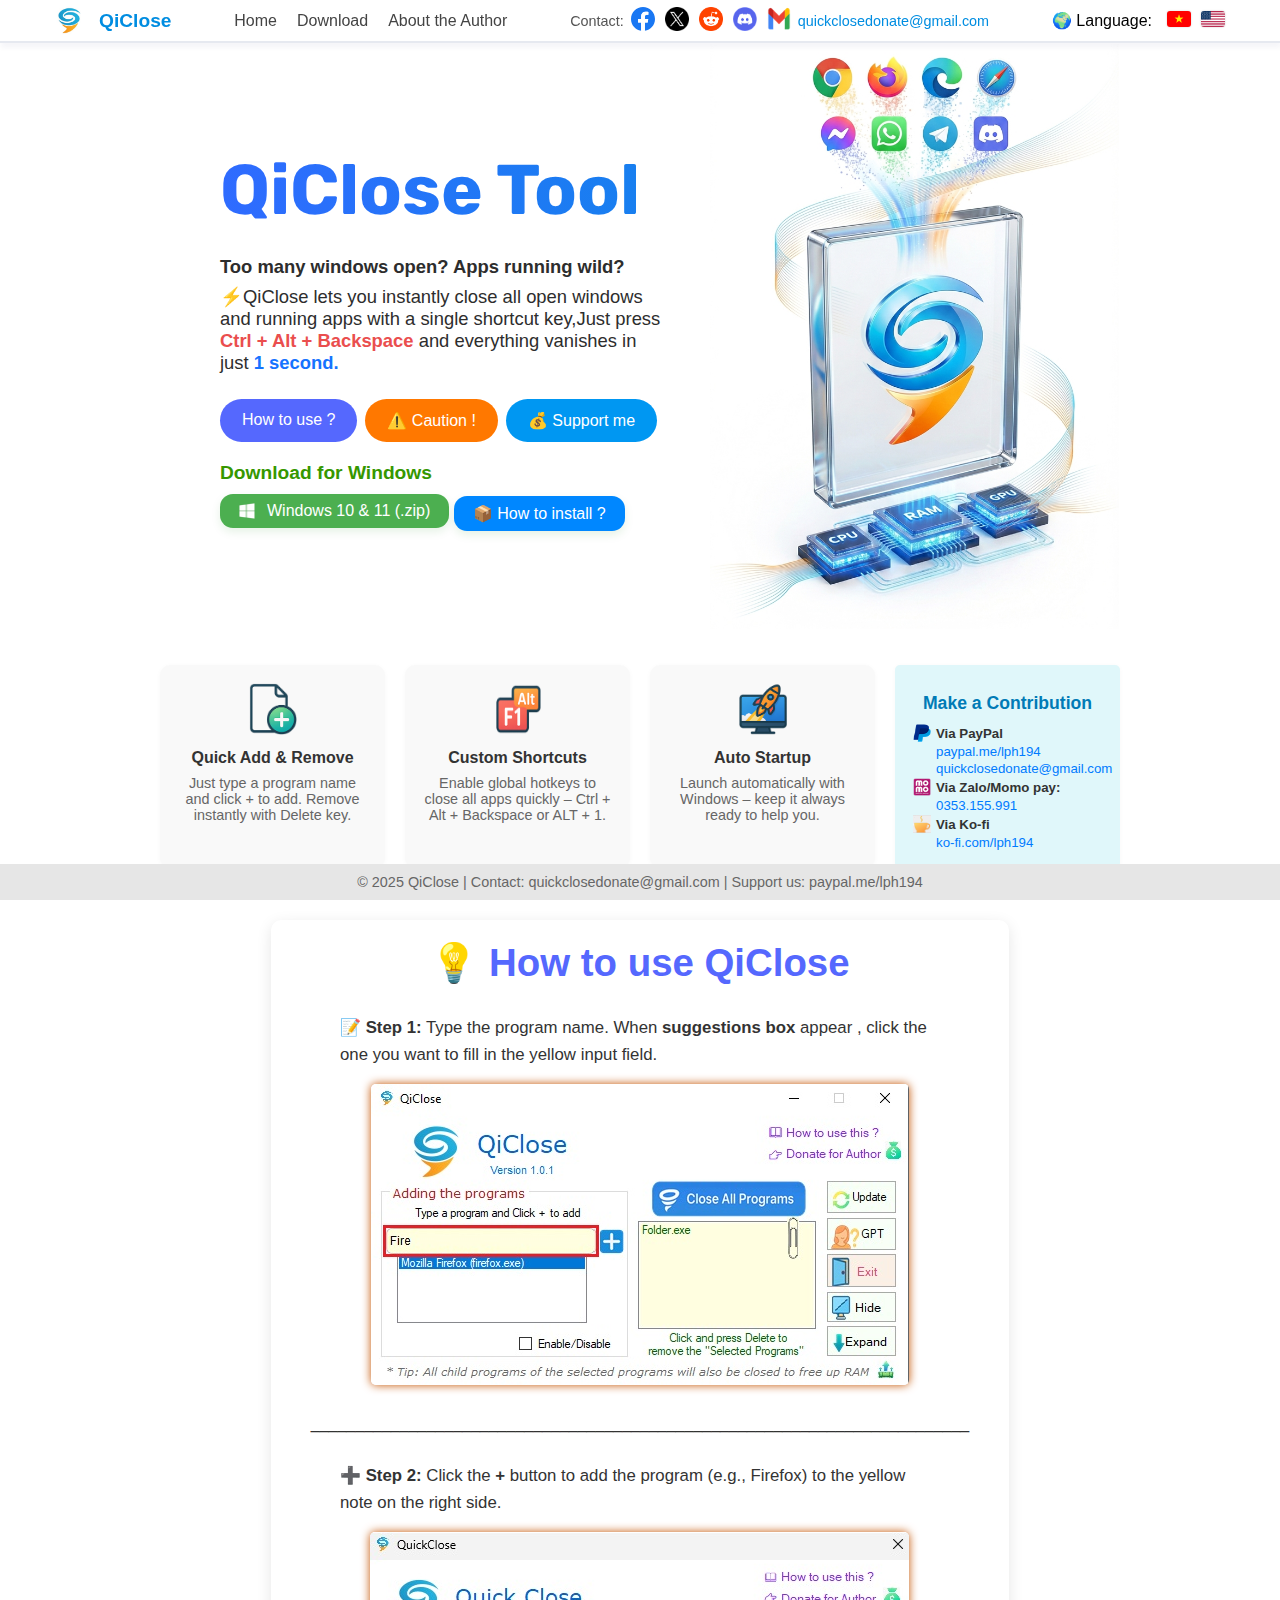
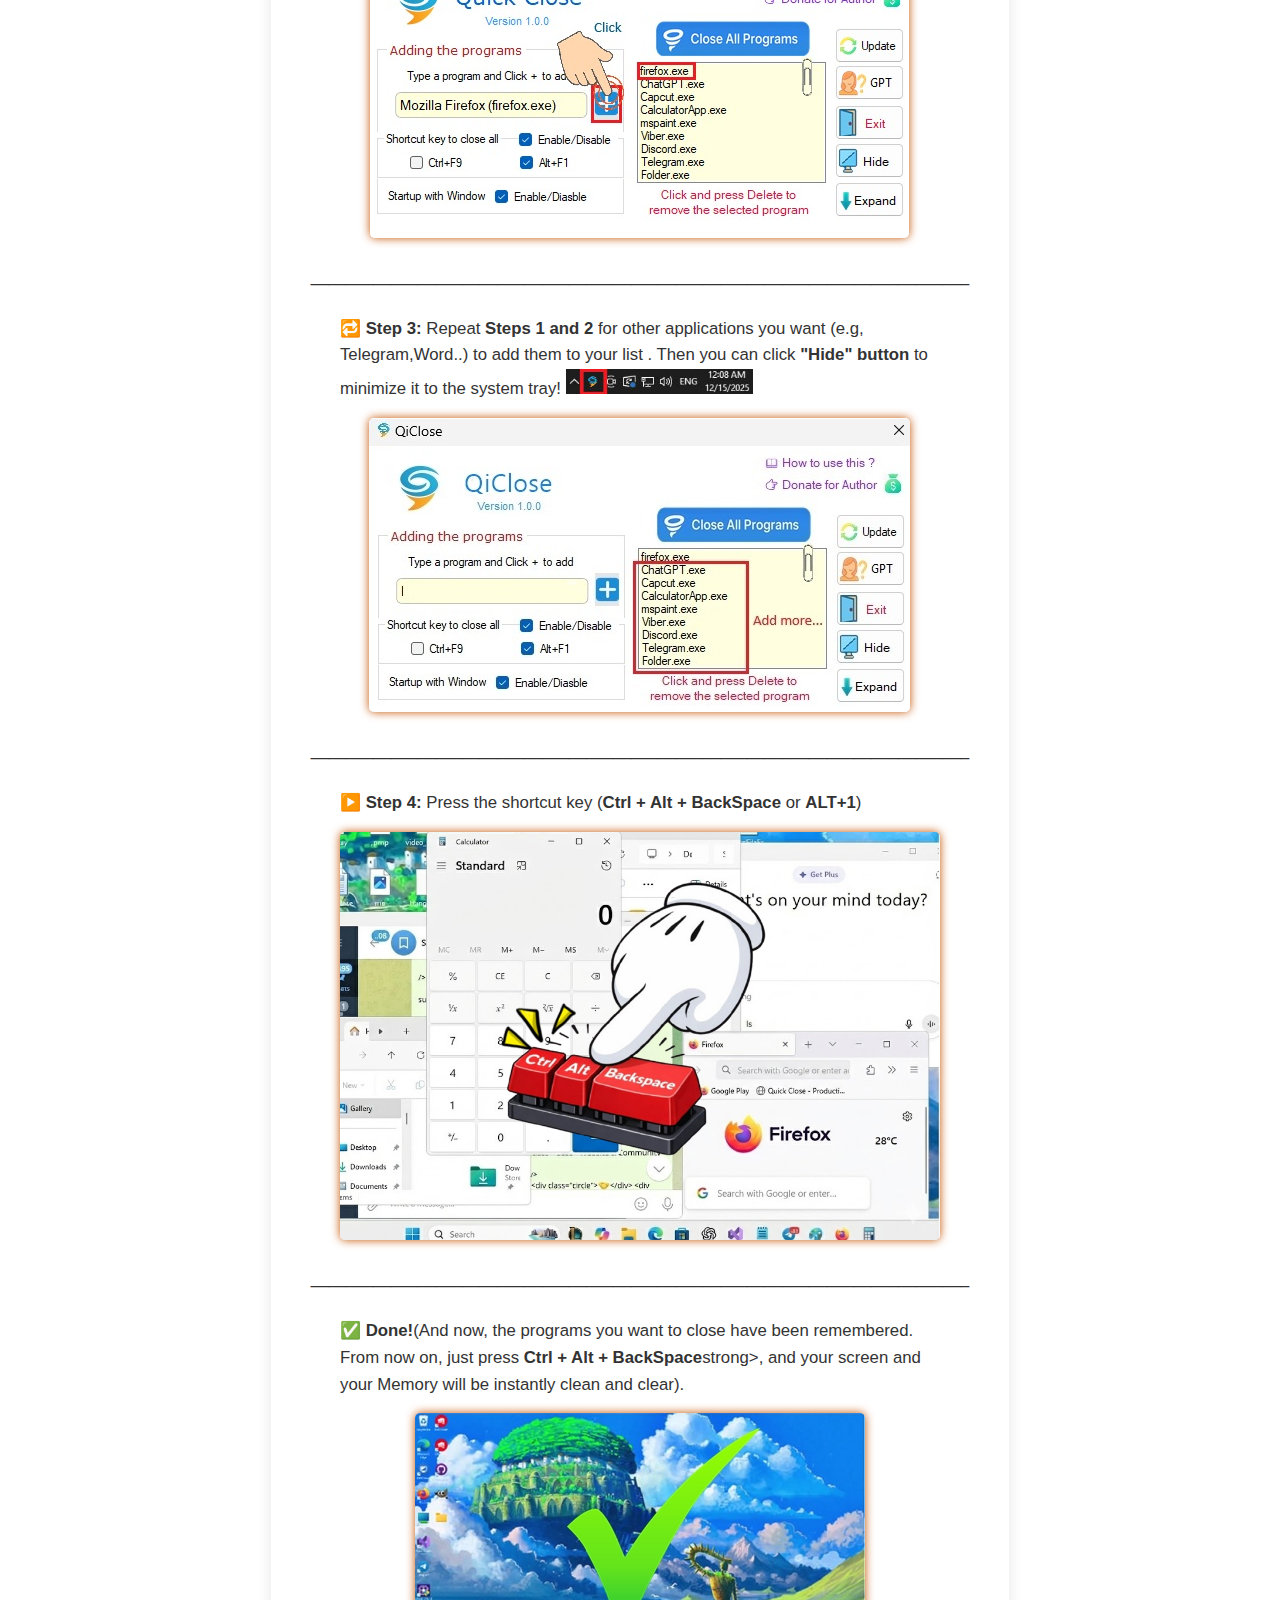
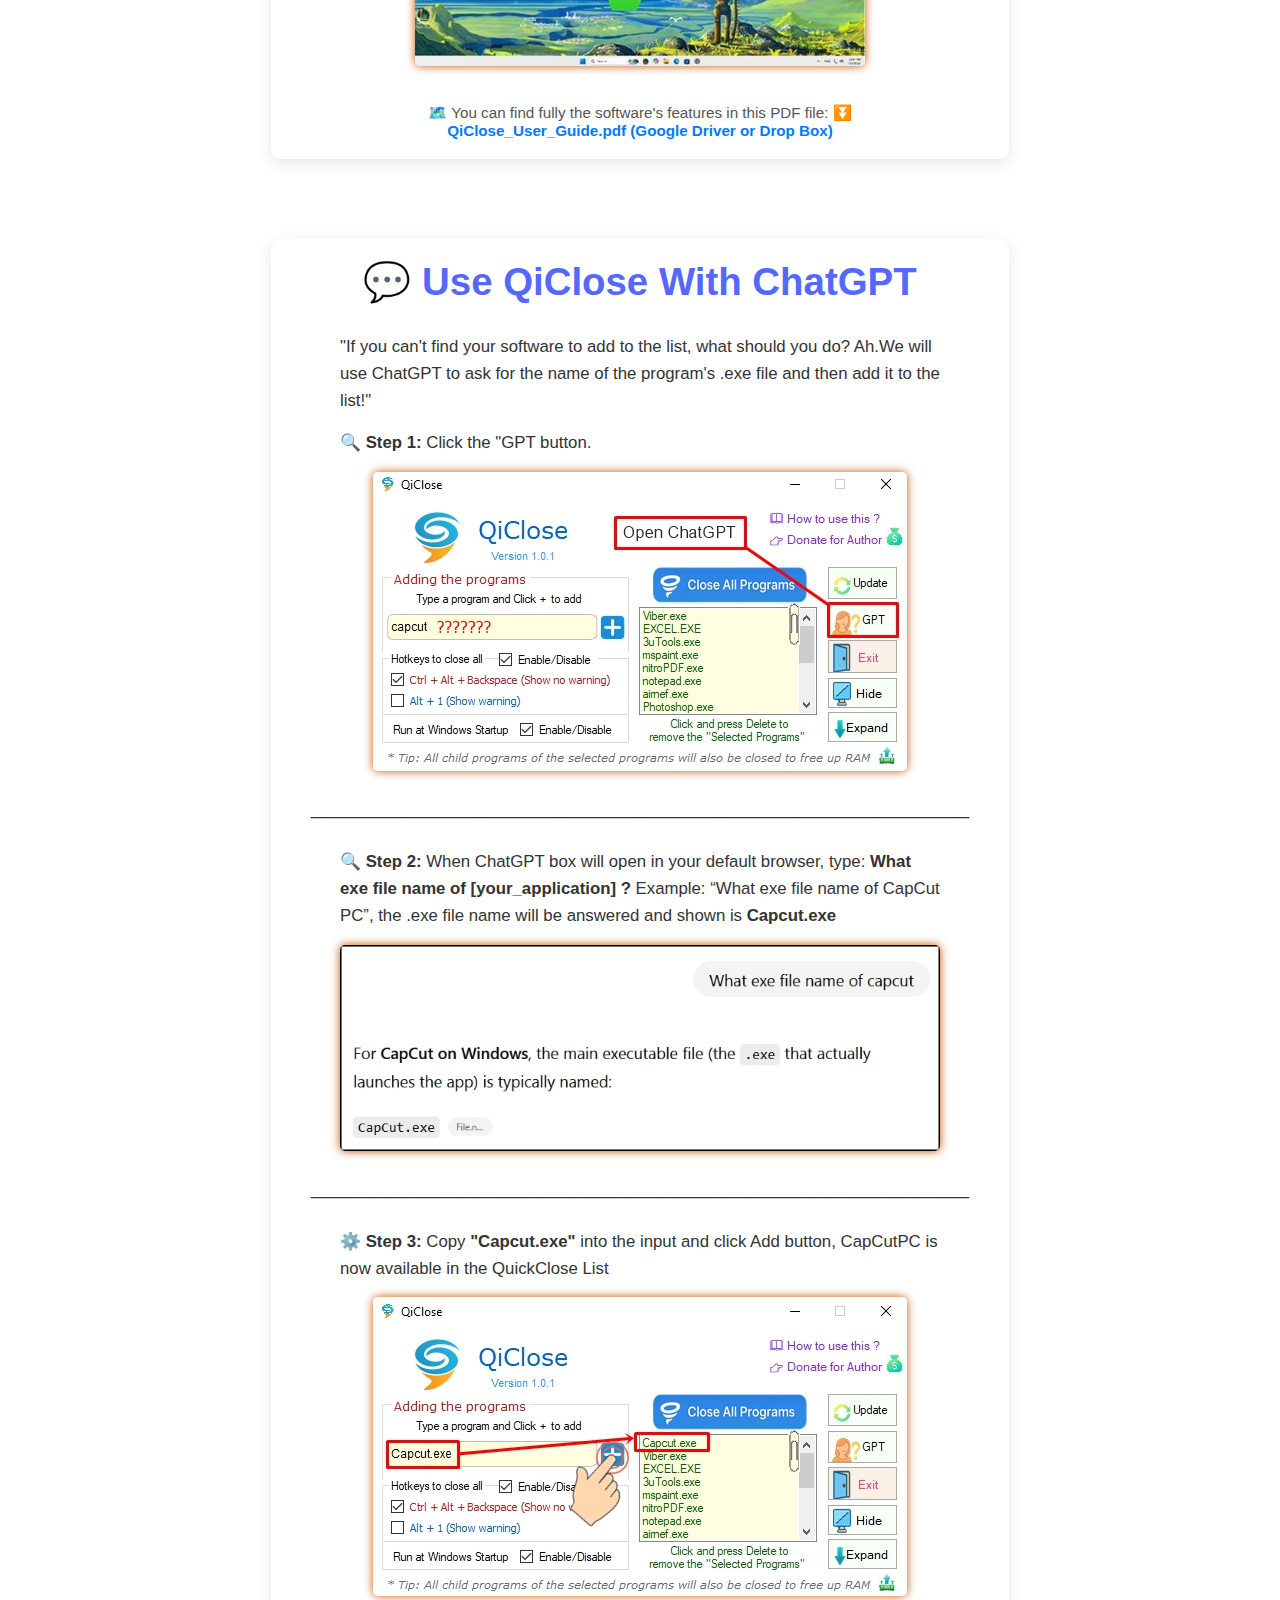
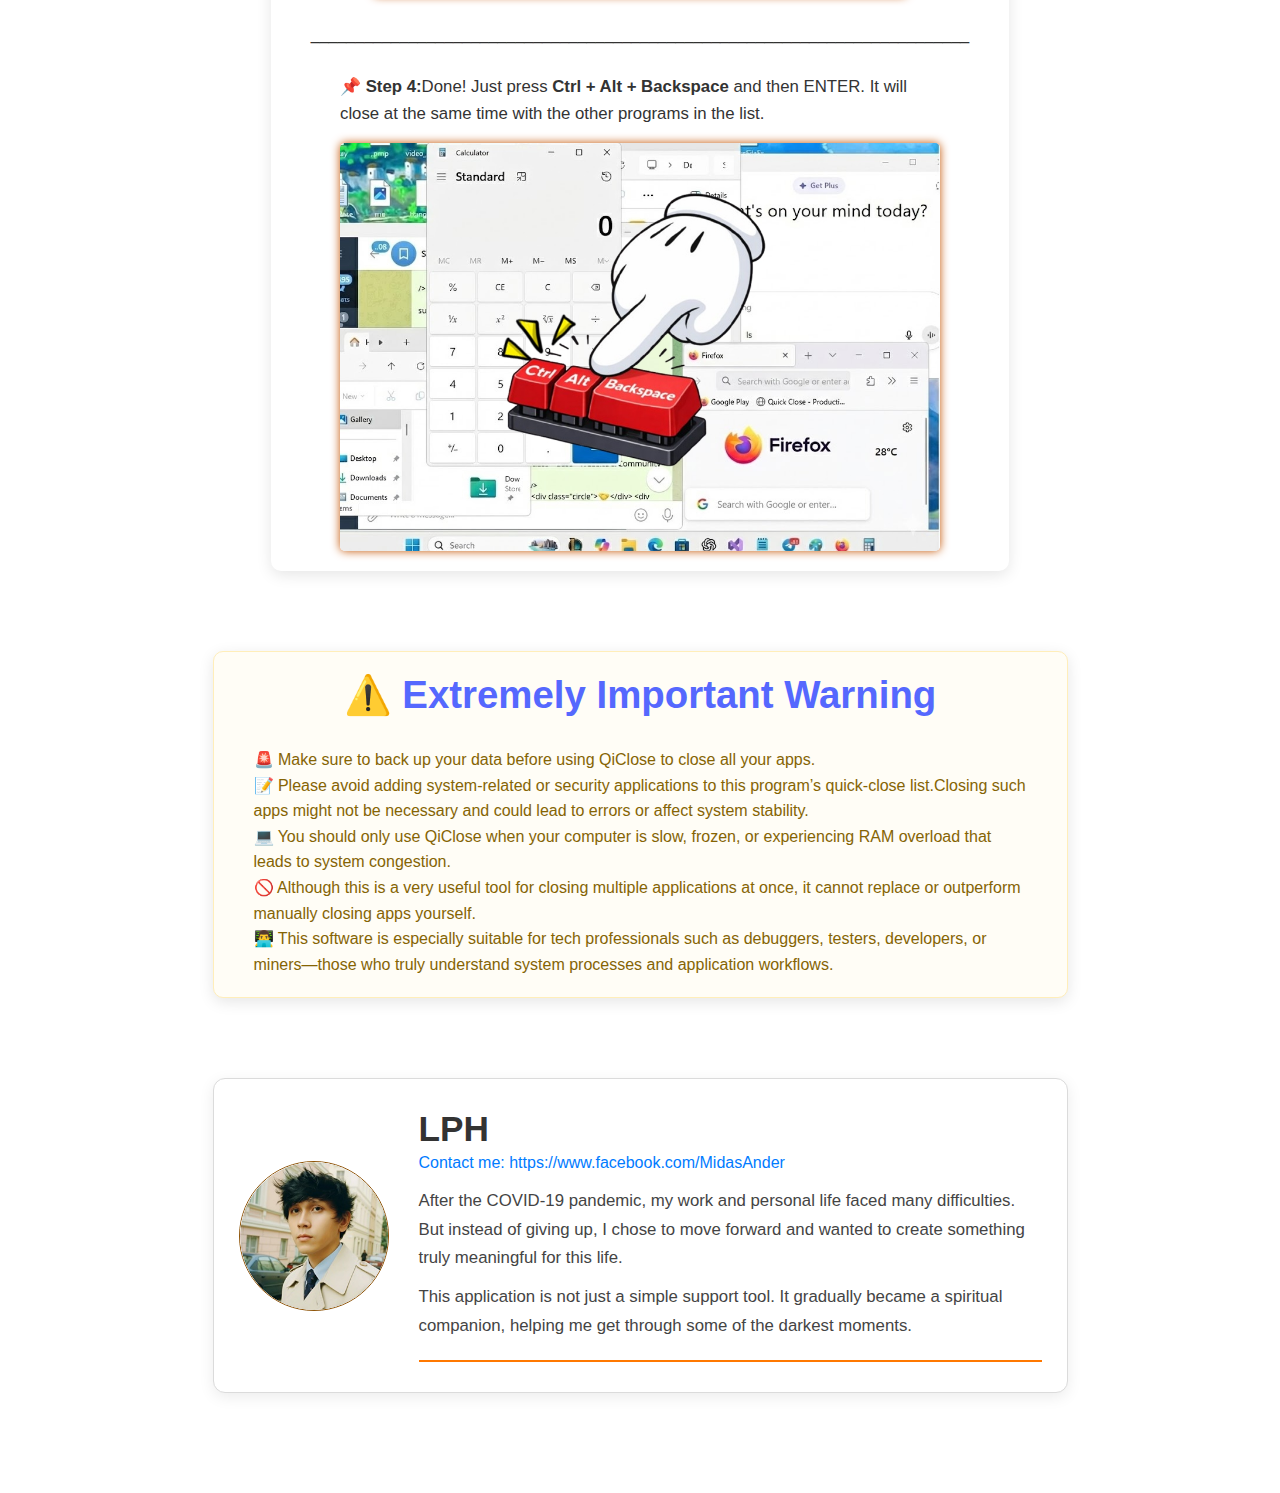
<file: index.html>
<!DOCTYPE html>
<html lang="en">
<head>
  <meta charset="UTF-8">
  <meta http-equiv="content-type" content="text/html; charset=UTF-8">
  <meta name="viewport" content="width=device-width, initial-scale=1.0">
<link href="https://fonts.googleapis.com/css2?family=Rubik:wght@600&display=swap" rel="stylesheet">
  <title>QiClose - Productivity Software</title>
  <style>
    * {
      margin: 0;
      padding: 0;
      box-sizing: border-box;
      font-family: "Segoe UI", sans-serif;
    }

    html {
      scroll-behavior: smooth;
    }

    body {
      display: flex;
      flex-direction: column;
      min-height: 100vh;
      color: #333;
      background-color: #ffffff;
      padding-top: 34px;    /* Chừa khoảng cho header cố định */
      padding-bottom: 60px; /* Chừa khoảng cho footer cố định */
    }

    nav {
      position: fixed;
      top: 0;
      left: 0;
      right: 0;
      z-index: 1000;
      display: flex;
      justify-content: space-between;
      align-items: center;
      background-color: #ffffff;
      padding: 6px 55px;
      border-bottom: 2px solid #e6e9f0;
      box-shadow: 1px 5px 5px rgba(0,1,111,0.04);
    }

    .nav-left {
      display: flex;
      align-items: center;
      gap: 15px;
    }

    .nav-left img {
      width: 29px;
      height: 29px;
      object-fit: contain;
    }

    nav .logo {
      font-weight: bold;
      font-size: 1.2em;
      color: #008de1;
    }

    nav ul {
      list-style: none;
      display: flex;
      gap: 20px;
    }

    nav ul li a {
      text-decoration: none;
      color: #444;
      font-weight: 500;
      transition: color 0.2s;
    }

    nav ul li a:hover {
      color: #5568fe;
    }

    .language-switch {
      display: flex;
      gap: 10px;
      align-items: center;
    }

    .language-switch span {
      color: #000;
      font-weight: 500;
      margin-right: 5px;
    }

    .language-switch img {
      width: 24px;
      height: 16px;
      cursor: pointer;
      border-radius: 3px;
      box-shadow: 0 0 2px rgba(0,0,0,0.2);
      transition: transform 0.2s;
    }

    .language-switch img:hover {
      transform: scale(1.1);
    }

    .contact-info {
      display: flex;
      align-items: center;
      gap: 7px;
    }

    .contact-info span {
      font-size: 0.9em;
      color: #555;
      font-weight: 500;
    }

    .contact-icons {
      display: flex;
      gap: 10px;
    }

    .contact-icons a img {
      width: 24px;
      height: 24px;
      border-radius: 4px;
      transition: transform 0.2s ease-in-out;
    }

    .contact-icons a img:hover {
      transform: scale(1.1);
    }

    .contact-info .email-address {
      font-size: 0.9em;
      color: #008de1;
      text-decoration: none;
      font-weight: 500;
      transition: color 0.2s;
    }

    .contact-info .email-address:hover {
      color: #5568fe;
    }


.rainbow-text {
  position: relative;
  display: inline-block;
  font-weight: 700;

background: linear-gradient(270deg, #0072ff, #0083e5, #1673ff, #0093e0, #2f6bff);
  background-size: 800% 800%;
  -webkit-background-clip: text;
  -webkit-text-fill-color: transparent;
  animation: smoothFlow 3s linear infinite;
  overflow: hidden;
}

@keyframes smoothFlow {
  0% { background-position: 0% 50%; }
  100% { background-position: 100% 50%; }
}

.rainbow-text::before {
  content: '';
  position: absolute;
  top: 0;
  left: -75%;
  height: 100%;
  width: 50%;
  background: linear-gradient(120deg,
    transparent, rgba(255,255,255,0.5), transparent);
  transform: skewX(-20deg);
  animation: shineSweep 2s infinite;
}

@keyframes shineSweep {
  0% { left: -75%; }
  100% { left: 125%; }
}
@keyframes shineSweep {
  0% { left: -75%; }
  100% { left: 125%; }
}

    .hero-section {
      display: flex;
      flex-wrap: wrap;
      align-items: center;
      justify-content: center;
      padding: 10px 20px 20px;
      gap: 40px;
    }

    .hero-text {
      flex: 1 1 300px;
      max-width: 450px;
      text-align: left;
    }

    .hero-text h2 {
      font-size: 2.84em;
      margin-bottom: 20px;
      color: #5568fe;
      font-weight: bold;
    }

    .hero-text p {
      font-size: 1.15em;
      color: #2d2d2d;
      margin-bottom: 25px;
    }

    .hero-buttons {
      display: flex;
      gap: 8px;
      flex-wrap: wrap;
      margin-bottom: 20px;
      justify-content: left;
    }

    .btn-primary, .btn-secondary, .btn-donate {
      padding: 12px 22px;
      border-radius: 25px;
      text-decoration: none;
      font-weight: 500;
      transition: background 0.3s;
      display: inline-flex;
      align-items: left;
      gap: 8px; /* Khoảng cách giữa icon và chữ */
    }

    .btn-primary {
      background-color: #5568fe;
      color: #fff;
    }

    .btn-primary:hover {
      background-color: #3d4fd9;
    }

    .btn-secondary {
      background-color: #ff7800;
      color: #fff;
    }

    .btn-secondary:hover {
      background-color: #e0a800;
    }

    .btn-donate {
      background-color: #0097f2;
      color: #fff;
    }

    .btn-donate:hover {
      background-color: #218838;
    }

    .btn-donate img {
      width: 18px; /* Kích thước icon gói tiền */
      height: 18px;
    }

    .tooltip-wrapper {
      position: relative;
      display: inline-block;
    }

    .tooltip-warning {
      visibility: hidden;
      opacity: 0;
      width: 280px;
      background-color: #fff3cd;
      color: #856404;
      text-align: left;
      border-radius: 8px;
      padding: 12px 15px;
      position: absolute;
      z-index: 100;
      top: 120%;
      left: 50%;
      transform: translateX(-50%);
      box-shadow: 0 4px 12px rgba(0,0,0,0.1);
      transition: opacity 0.3s ease;
      font-size: 0.9em;
      line-height: 1.4em;
      border: 1px solid #ffeeba;
    }

    .tooltip-wrapper:hover .tooltip-warning {
      visibility: visible;
      opacity: 1;
    }

    .btn-secondary img { /* Style for caution icon */
      width: 18px;
      height: 18px;
      margin-right: 5px;
    }

    .hero-image {
      flex: 1 1 300px;
      max-width: 350px;
      text-align: center;
    }

    .hero-image img {
      width: ;
      max-width: 520px;
      height: 585px;
    }

    .download-section {
      margin-top: 10px;
      justify-content: center;
      text-align: left;
    }

    .download-section h3 {
      font-size: 1.2em;
      color: #369700;
      margin-bottom: 10px;
    }

    .download-btn {
      background-color: #4caf50;
      color: white;
      font-weight: 500;
      border: none;
      padding: 8px 19px;
      border-radius: 13px;
      cursor: pointer;
      font-size: 1em;
      text-decoration: none;
      display: inline-flex;
      align-items: center;
      gap: 12px;
      box-shadow: 0 4px 10px rgba(0, 128, 0, 0.1);
    }

    .download-btn:hover {
      background-color: #3a9b40;
    }

    .download-btn img {
      width: 16px;
      height: 16px;
    }

    .features {
      background-color: #fff;
      padding: 12px 20px;
    }

    .features-inner {
      max-width: 960px;
      margin: 0 auto;
      display: grid;
      grid-template-columns: repeat(auto-fit, minmax(200px, 1fr));
      gap: 20px;
      text-align: center;
    }

    .support-box {
      padding: 18px;
      background-color: #e0f7fa; /* A light blue background */
      border-radius: 5px;
      box-shadow: 0 1px 5px rgba(0,0,0,0.03);
      text-align: left; /* Align text to left within the box */
      transition: background-color 0.8s ease-in-out; /* Add transition for background color */
      position: relative; /* Needed for absolute positioning of icon */
    }

    .support-box h3 {
      margin-bottom: 10px;
      font-size: 1.1em;
      color: #007bb6; /* Blue heading */
      text-align: center;
    }
    
    .support-box .donate-icon-top {
        display: block;
        text-align: center;
        margin-bottom: 10px;
    }

    .support-box .donate-icon-top img {
        width: 48px; /* Adjust size as needed */
        height: 48px;
    }

    .support-box p {
      font-size: 0.83em;
      color: #007bff;
      margin-bottom: 2px; /* Reduced margin-bottom for tighter spacing */
    }

    .support-box p:last-child {
        margin-bottom: 0; /* Remove margin-bottom for the last paragraph */
    }

    .support-box a {
      color: #007bff;
      text-decoration: none;
      font-weight: 500;
    }

    .support-box a:hover {
      text-decoration: underline;
    }

    .support-box .paypal-line, .support-box .zalo-momo-line, .support-box .ko-fi-line { /* Combined for common styles */
        display: flex; /* Sử dụng flexbox để căn chỉnh icon và chữ */
        align-items: center; /* Căn giữa theo chiều dọc */
        gap: 5px; /* Khoảng cách giữa icon và chữ */
        margin-bottom: 2px; /* Reduced margin for these lines as well */
    }

    .support-box .paypal-icon, .support-box .vn-flag-icon, .support-box .ko-fi-icon { /* Added vn-flag-icon and ko-fi-icon */
        width: 18px; /* Size for PayPal icon, VN flag icon, and Ko-fi icon */
        height: 18px;
        vertical-align: middle;
    }

    .support-box .method-text { /* New class for "Via PayPal", "Via Zalo/Momo pay:", and "Via Ko-fi" */
        font-weight: bold; /* Make the text bold as in the image */
        color: #333; /* Ensure a clear color */
    }

    .support-box .account-info { /* New class for paypal.me link, email/phone number, and Ko-fi link */
        padding-left: 23px; /* To align with the text next to icons, (icon_width + gap) */
        margin-bottom: 2px;
    }


    .feature-box {
      padding: 18px;
      background-color: #f9f9f9;
      border-radius: 10px;
      box-shadow: 0 1px 5px rgba(0,0,0,0.03);
    }

    .feature-box img {
      width: 48px;
      height: 52px;
      margin-bottom: 10px;
    }

    .feature-box h3 {
      margin-bottom: 8px;
      font-size: 1em;
    }

    .feature-box p {
      font-size: 0.9em;
      color: #666;
    }

    /* Styles for how-to-use and warning sections */
    .section-container {
      max-width: 855px; /* Overall max width for the container */
      margin: 40px auto;
      padding: 20px;
      border-radius: 10px;
      box-shadow: 0 4px 15px rgba(0,0,0,0.1); /* Shadow effect */
      background-color: #fff; /* Default background for these sections */
    }

    /* Specific styles for the warning section */
    #warning-section.section-container {
      background-color: #fffdf6; /* Light yellow background */
      border: 1px solid #ffeeba; /* Slightly darker border */
    }

    .section-container h2 {
      text-align: center;
      color: #5568fe; /* Purple heading color */
      font-size: 2.4em;
      font-weight: bold;
      margin-bottom: 30px;
    }

    /* Keep the image for "How to Use" section aligned */
    #how-to-use-section .section-content {
      display: flex;
      flex-direction: column; /* Stack steps vertically */
      align-items: center; /* Center each step (text + image) */
      gap: 30px; /* Space between steps */
      padding: 0 20px;
    }

 #how-to-use-chatgpt .section-content {
      display: flex;
      flex-direction: column; /* Stack steps vertically */
      align-items: center; /* Center each step (text + image) */
      gap: 30px; /* Space between steps */
      padding: 0 20px;
    }


    /* Styling for each step (text + image) */
    .step-item {
      display: flex;
      flex-direction: column;
      align-items: center;
      width: 100%;
      max-width: 600px; /* Limit width of each step content */
      
    }

    .step-item:last-child {
      margin-bottom: 0;
    }

    .step-item p {
      font-size: 1.05em;
      color: #333;
      line-height: 1.6;
      text-align: left; /* Align text within the step item */
      margin-bottom: 15px; /* Space between text and image */
      width: 100%;
    }

    .step-item img.step-image {
      max-width: 100%;
      height: auto;
      border-radius: 5px;
      box-shadow: 0 0 10px rgb(196, 83, 0);
    }
    /* Specific styles for warning text - no image, text takes full width of section-container's content area */
    #warning-section .section-content {
      display: flex; /* Ensure flexbox for consistency */
      justify-content: center; /* Center the text block */
      padding: 0 20px; /* Consistent padding */
    }
    #warning-section .section-text {
      flex: 1 1 100%; /* Occupy full width of section-content */
      max-width: 800px; /* This max-width should be approximately section-container's max-width minus its padding. */
      text-align: left; /* Keep text left-aligned within its block */
      color: #856404; /* Darker yellow text for contrast */
      line-height: 1.6; /* Improved readability */
    }
    #warning-section .section-text strong {
      display: block;
      margin-bottom: 8px;
      color: #EA4E4E; /* Red for emphasis, as before */
    }
    #warning-section .section-text p {
      margin-bottom: 15px; /* Adjust spacing between paragraphs */
      color: #856404; /* Keep consistent text color */
    }
    #warning-section .section-text p:last-child {
      margin-bottom: 0;
    }


    /* ABOUT THE AUTHOR SECTION STYLES - Updated */
    .about-author-section {
      max-width: 855px;
      margin: 40px auto;
      padding: 30px 25px;
      background-color: #fff;
      border: 1px solid #dbdbdb;
      border-radius: 12px;
      box-shadow: 0 4px 15px rgba(0, 0, 0, 0.08); /* More pronounced shadow */
      display: flex; /* Use flexbox for horizontal layout */
      align-items: center; /* Vertically center content */
      gap: 30px; /* Space between image and text */
    }

    .author-avatar {
      width: 150px; /* Size of the circular image */
      height: 150px;
      border-radius: 50%; /* Makes the image circular */
      overflow: hidden; /* Hides content outside the circle */
      border: 1px solid #8e5307;
      flex-shrink: 0; /* Prevent the image from shrinking */
    }

    .author-avatar img {
      width: 100%;
      height: 100%;
      object-fit: cover; /* Ensures the image covers the area without distortion */
    }

    .author-info {
      flex-grow: 1; /* Allows the info section to take available space */
      text-align: left; /* Align text to the left */
    }

    .author-name-main {
      font-size: 2.2em;
      color: #333; /* Darker color for main name */
      margin-bottom: 5px;
      font-weight: 700;
    }

    .author-link {
      font-size: 1.0em;
      color: #007bff; /* Blue for the link */
      text-decoration: none;
      margin-bottom: 15px;
      display: block; /* Make it a block element for margin */
    }

    .author-link:hover {
      text-decoration: underline;
    }

    .author-bio {
      font-size: 1.05em;
      color: #444;
      line-height: 1.7;
      margin-bottom: 10px; /* Reduced margin bottom */
    }

    .author-bio:last-of-type {
      margin-bottom: 0;
    }

    .author-divider {
      width: 100%;
      height: 2px;
      background-color: #ff7800; /* Orange line as in the example */
      margin-top: 20px; /* Space above the divider */
    }
    /* END ABOUT THE AUTHOR SECTION STYLES */

    footer {
      position: fixed;
      bottom: 0;
      left: 0;
      right: 0;
      z-index: 1000;
      background-color: #e6e6e6;
      padding: 10px;
      text-align: center;
      font-size: 0.9em;
      color: #666;
    }

    @media (max-width: 768px) {
      nav {
        flex-direction: column;
        align-items: flex-start;
        padding: 10px 20px;
      }
      .nav-left, nav ul, .language-switch, .contact-info {
        width: 100%;
        justify-content: center;
        margin-bottom: 10px;
      }
      
      .section-content {
        flex-direction: column;
        text-align: center;
      }

      .section-text, .section-image {
        max-width: 100%; /* Allow sections to take full width on smaller screens */
      }
      /* Ensure warning text takes full width on small screens too */
      #warning-section .section-text {
        max-width: 100%;
      }

      .features-inner {
        grid-template-columns: 1fr;
      }

      /* Responsive adjustments for about the author section */
      .about-author-section {
        flex-direction: column; /* Stack image and text vertically */
        text-align: center; /* Center align text when stacked */
        padding: 25px 20px;
      }

      .author-avatar {
        margin-bottom: 20px; /* Space below avatar when stacked */
      }

      .author-name-main {
        font-size: 1.8em;
      }

      .author-link {
        font-size: 0.9em;
      }

      .author-bio {
        font-size: 0.95em;
        text-align: center; /* Center align text on small screens */
      }

      /* Responsive adjustments for how-to-use section images */
      .step-item {
          max-width: 100%; /* Image and text take full width on mobile */
      }
    }

    @media (max-width: 480px) {
      nav {
        padding: 10px 15px;
      }
      nav ul {
        flex-wrap: wrap;
        gap: 10px;
      }
      .contact-info {
        flex-direction: column;
        gap: 5px;
      }
      .contact-icons {
        justify-content: center;
      }

      .about-author-section {
        margin: 20px auto;
        padding: 20px 15px;
      }

      .author-avatar {
        width: 120px;
        height: 120px;
      }

      .author-name-main {
        font-size: 1.6em;
      }

      .author-link {
        font-size: 0.85em;
      }

      .author-bio {
        font-size: 0.9em;
      }
    }
  </style>
</head>
<body>

  <nav>
    <div class="nav-left">
      <img src="logo.jpg" alt="Logo">
      <div class="logo">QiClose</div>
    </div>
    <ul>
      <li><a href="#">Home</a></li>
      <li><a href="#">Download</a></li>
      <li><a href="#about-author-section">About the Author</a></li>
    </ul>
    <div class="contact-info">
      <span>Contact:</span>
      <div class="contact-icons">
        <a href="https://www.facebook.com/QiClose" target="_blank" rel="noopener noreferrer">
          <img src="f.svg" alt="Facebook">
        </a>
        <a href="https://x.com/QiClose" target="_blank" rel="noopener noreferrer">
          <img src="x.png" alt="X (Twitter)">
        </a>
        <a href="https://www.reddit.com/user/QiClose" target="_blank" rel="noopener noreferrer">
          <img src="r.png" alt="Reddit">
        </a>
        <a href="https://discord.gg/NKaJjeGdxJ" target="_blank" rel="noopener noreferrer">
          <img src="D.png" alt="Discord">
        </a>
        <a href="mailto:quickclosedonate@gmail.com">
          <img src="g.png" alt="Gmail">
        </a>
      </div>
      <a class="email-address" href="mailto:quickclosedonate@gmail.com">quickclosedonate@gmail.com</a>
    </div>
    <div class="language-switch">
      <span>🌍 Language:</span>
      <a href="indexvn.html"> <img src="vn.png" alt="Vietnamese" title="Tiếng Việt"></a>
      <a href="index.html"> <img src="us.png" alt="English" title="English"></a>
    </div>
  </nav>
   
  <section class="hero-section">
    
    <div class="hero-text">

      <h2 class="rainbow-text" style="
  font-family: 'Rubik', sans-serif;
  font-size: 4.4em;
  text-align: center;
  margin-top: 1px;
  margin-bottom: 20px;">QiClose Tool</h2>
      
      <p style="font-weight: bold; margin-bottom: 8px;">
        Too many windows open? Apps running wild?
      </p>
      <p>
        ⚡QiClose lets you instantly close all open windows and running apps with a single shortcut key,Just press <span style="color: #EA4E4E; font-weight: bold;">Ctrl + Alt + Backspace</span> and everything vanishes in just <span style="color: #1673ff; font-weight: bold;">1 second.</span> 
      </p>
          
      <div class="hero-buttons">
        <a href="#how-to-use-section" class="btn-primary">How to use ?</a>
        <div class="tooltip-wrapper">
          <a href="#warning-section" class="btn-secondary" id="caution-button">
            ⚠️ Caution !
          </a>
          <div class="tooltip-warning">
            <strong>⚠️ Extremely Important Warning:</strong><br>
         🚨 Make sure to back up your data before using QiClose to close all your apps.<br>
          📝 Please avoid adding system-related or security applications to this program’s quick-close list.Closing such apps might not be necessary and could lead to errors or affect system stability.<br>
          💻 You should only use QiClose when your computer is slow, frozen, or experiencing RAM overload that leads to system congestion.<br>
          🚫 Although this is a very useful tool for closing multiple applications at once, it cannot replace or outperform manually closing apps yourself.<br>
          👨‍💻 This software is especially suitable for tech professionals such as debuggers, testers, developers, or miners—those who truly understand system processes and application workflows.
          </div>
        </div>
        <a href="#support-section" class="btn-donate" id="support-me-button">
          💰 Support me
        </a>
      </div>
      <div class="download-section">
        <h3>Download for Windows</h3>
        <a href="https://lph1994.github.io/setup.zip" class="download-btn">
          <img src="windows-10.png" alt="Windows">
          Windows 10 & 11 (.zip)
        </a>
        <a href="https://lph1994.github.io/quickclose/guide.jpg"
         class="download-btn"
         style="background-color: #0087ff;"
         target="_blank"
         rel="noopener noreferrer"
         role="button"
         aria-label="How to install? – opens in new tab">
        📦 How to install ?
      </a>
      </div>

     
      </div>
       <div class="hero-image">  <img src="newapp.jpg" alt="Windows"></div>
  </section>

  <section class="features">
    <div class="features-inner">
      <div class="feature-box">
        <img src="plus-math.png" alt="Add Icon">
        <h3>Quick Add &amp; Remove</h3>
        <p>Just type a program name and click + to add. Remove instantly with Delete key.</p>
      </div>
      <div class="feature-box">
        <img src="keyboard.png" alt="Shortcut Icon">
        <h3>Custom Shortcuts</h3>
        <p>Enable global hotkeys to close all apps quickly – Ctrl + Alt + Backspace or ALT + 1.</p>
      </div>
      <div class="feature-box">
        <img src="play.png" alt="Startup Icon">
        <h3>Auto Startup</h3>
        <p>Launch automatically with Windows – keep it always ready to help you.</p>
      </div>
      <div class="support-box" id="support-section">
        <div class="donate-icon-top">
        </div>
        <h3>Make a Contribution</h3>
        <p class="paypal-line">
            <img src="paypal.png" alt="PayPal Icon" class="paypal-icon"> <span class="method-text">Via PayPal</span>
        </p>
        <p class="account-info">
            <a href="https://paypal.me/lph194" target="_blank" rel="noopener noreferrer">paypal.me/lph194</a>
        </p>
        <p class="account-info">
            <span>quickclosedonate@gmail.com</span>
        </p>
        <p class="zalo-momo-line">
            <img src="momo.png" alt="Vietnam Flag" class="vn-flag-icon"> <span class="method-text">Via Zalo/Momo pay:</span>
        </p>
        <p class="account-info">
            <span>0353.155.991</span>
        </p>
        <p class="ko-fi-line">
            <img src="caphe.png" alt="Ko-fi Icon" class="ko-fi-icon"> <span class="method-text">Via Ko-fi</span>
        </p>
        <p class="account-info">
            <a href="https://ko-fi.com/lph194" target="_blank" rel="noopener noreferrer">ko-fi.com/lph194</a>
        </p>
      </div>
    </div>
  </section>


  <section id="how-to-use-section" class="section-container">
    <h2>💡 How to use QiClose</h2>
    <div class="section-content">
      <div class="step-item">
        <p>📝 <strong>Step 1:</strong> Type the program name. When <strong>suggestions box</strong> appear , click the one you want to fill in the yellow input field.</p>
        <img src="step1.jpg" alt="Step 1: Type program name" class="step-image">
      </div>
      __________________________________________________________________________
      <div class="step-item">
        <p>➕ <strong>Step 2:</strong> Click the <strong>+</strong> button to add the program (e.g., Firefox) to the yellow note on the right side.</p>
        <img src="step2.jpg" alt="Step 2: Add program" class="step-image">
      </div>
      __________________________________________________________________________
      <div class="step-item">
        <p>🔁 <strong>Step 3:</strong> Repeat <strong>Steps 1 and 2</strong> for other applications you want (e.g, Telegram,Word..) to add them to your list .</strong> Then you can click <strong>"Hide" button</strong> to minimize it to the system tray! <img src="tray.png" style="width: 187px; height: 25px;"> </p>
       <img src="step3.jpg" alt="Step 3: Repeat adding programs" class="step-image">
      </div>
      __________________________________________________________________________
      <div class="step-item">
        <p>▶️ <strong>Step 4:</strong> Press the shortcut key (<strong>Ctrl + Alt + BackSpace</strong> or <strong>ALT+1</strong>)</p>
        <img src="step4.jpg" alt="Step 4: Press shortcut key" class="step-image">
      </div>
      __________________________________________________________________________
      <div class="step-item">
        <p>✅ <strong>Done!</strong>(And now, the programs you want to close have been remembered. From now on, just press <strong>Ctrl + Alt + BackSpace</strong>strong>, and your screen and your Memory will be instantly clean and clear).</p>
        <img src="done.jpg" alt="Step 5: Done" class="step-image"></br>
        <div style="text-align: center; margin-top: 20px; font-size: 0.95em; color: #555;">
      🗺️ You can find fully the software's features in this PDF file: <a href="https://www.dropbox.com/scl/fi/2guivhtlj676hwwmhjx00/QiClose_guide.pdf?rlkey=uxdtlg41xmhb4cu0y2v8lclvi&st=4sn8qbta&dl=0" target="_blank" rel="noopener noreferrer" style="color: #007bff; text-decoration: none; font-weight: bold;">⏬ QiClose_User_Guide.pdf</a>
        <a href="https://drive.google.com/file/d/13I6qglGItcPcrRwwo3KFjN2insDPeLcb/view?usp=drive_link" target="_blank" rel="noopener noreferrer" style="color: #007bff; text-decoration: none; font-weight: bold;">(Google Driver or</a>
      <a href=""https://www.dropbox.com/scl/fi/2guivhtlj676hwwmhjx00/QiClose_guide.pdf?rlkey=uxdtlg41xmhb4cu0y2v8lclvi&st=4sn8qbta&dl=0" target="_blank" rel="noopener noreferrer" style="color: #007bff; text-decoration: none; font-weight: bold;">Drop Box)</a>
    </div>
      </div>
    </div>
    
  </section>

<section id="how-to-use-chatgpt" class="section-container">
  <h2>💬 Use QiClose With ChatGPT</h2>
  <div class="section-content">
      <div class="step-item">
        <p>"If you can't find your software to add to the list, what should you do? Ah.We will use ChatGPT to ask for the name of the program's .exe file and then add it to the list!"</p>
      <p>🔍 <strong>Step 1:</strong> Click the "GPT button.</p>
      <img src="step11.jpg" alt="Login ChatGPT" class="step-image">
    </div>
    __________________________________________________________________________
    <div class="step-item">
      <p>🔍 <strong>Step 2:</strong> When ChatGPT box will open in your default browser, type: <strong>What exe file name of [your_application] ?</strong>  Example: “What exe file name of CapCut PC”, the .exe file name will be answered and shown is <strong>Capcut.exe</strong> </p>
      <img src="step22.jpg" alt="Type Prompt" class="step-image">
    </div>
    __________________________________________________________________________
    <div class="step-item">
      <p>⚙️ <strong>Step 3:</strong> Copy <strong>"Capcut.exe"</strong> into the input and click </strong>Add button</strong>, CapCutPC is now available in the QuickClose List</p>
      <img src="step33.jpg" alt="Prompt Refinement" class="step-image">
    </div>
    __________________________________________________________________________
    <div class="step-item">
      <p>📌 <strong>Step 4:</strong>Done! Just press <strong>Ctrl + Alt + Backspace</strong> and then ENTER. It will close at the same time with the other programs in the list.</p>
      <img src="step4.jpg" alt="Chat Example" class="step-image">
    </div>
  </div>
</section>


  
  <section id="warning-section" class="section-container">
    <h2>⚠️ Extremely Important Warning</h2>
    <div class="section-content">
      <div class="section-text">
        <p>
          🚨 Make sure to back up your data before using QiClose to close all your apps.<br>
          📝 Please avoid adding system-related or security applications to this program’s quick-close list.Closing such apps might not be necessary and could lead to errors or affect system stability.<br>
          💻 You should only use QiClose when your computer is slow, frozen, or experiencing RAM overload that leads to system congestion.<br>
          🚫 Although this is a very useful tool for closing multiple applications at once, it cannot replace or outperform manually closing apps yourself.<br>
          👨‍💻 This software is especially suitable for tech professionals such as debuggers, testers, developers, or miners—those who truly understand system processes and application workflows.
        </p>
      </div>
    </div>
  </section>

  <section class="about-author-section" id="about-author-section">
    <div class="author-avatar">
      <img src="your-avatar.jpg" alt="Author Avatar">
    </div>
    <div class="author-info">
      <h2 class="author-name-main">LPH</h2>
      <a href="https://www.facebook.com/MidasAnder" class="author-link" target="_blank" rel="noopener noreferrer">Contact me: https://www.facebook.com/MidasAnder</a>
      <p class="author-bio">
        After the COVID-19 pandemic, my work and personal life faced many difficulties. But instead of giving up, I chose to move forward and wanted to create something truly meaningful for this life.
      </p>
      <p class="author-bio">
        This application is not just a simple support tool. It gradually became a spiritual companion, helping me get through some of the darkest moments.
      </p>
      <div class="author-divider"></div>
    </div>
  </section>
  <footer>
    © 2025 QiClose | Contact: quickclosedonate@gmail.com | Support us: paypal.me/lph194
  </footer>

  <script>
    document.getElementById('support-me-button').addEventListener('click', function(event) {
      event.preventDefault(); // Ngăn chặn hành vi mặc định của thẻ <a>
      const supportSection = document.getElementById('support-section');
      
      // Thêm class để kích hoạt hiệu ứng chuyển màu
      supportSection.style.backgroundColor = '#FFC0CB'; // Màu hồng
      
      // Cuộn xuống phần support-section
      supportSection.scrollIntoView({ behavior: 'smooth', block: 'center' });

      // Sau một khoảng thời gian, trả lại màu ban đầu (hoặc màu mong muốn khác)
      setTimeout(() => {
        supportSection.style.backgroundColor = '#e0f7fa'; // Màu xanh nhạt ban đầu
      }, 1500); // 1.5 giây
    });
  </script>

</body>
</html>
</file>
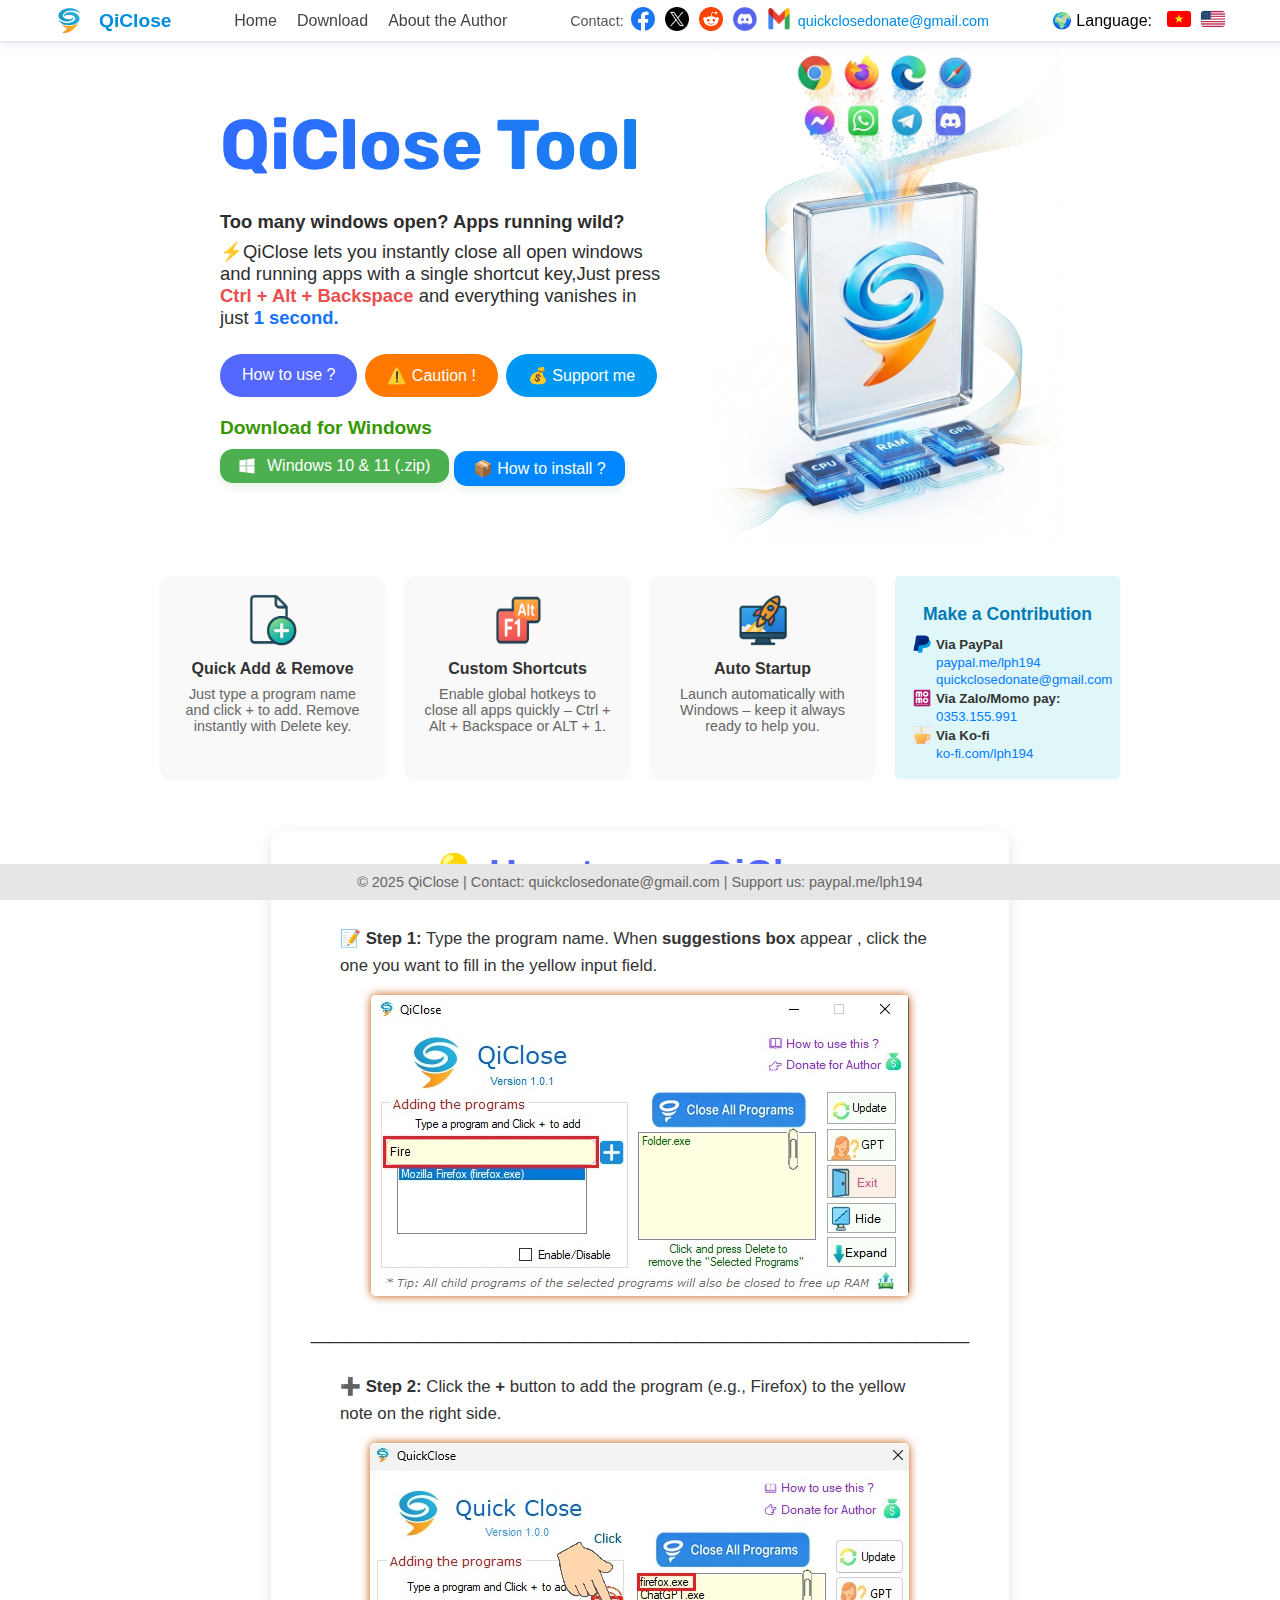
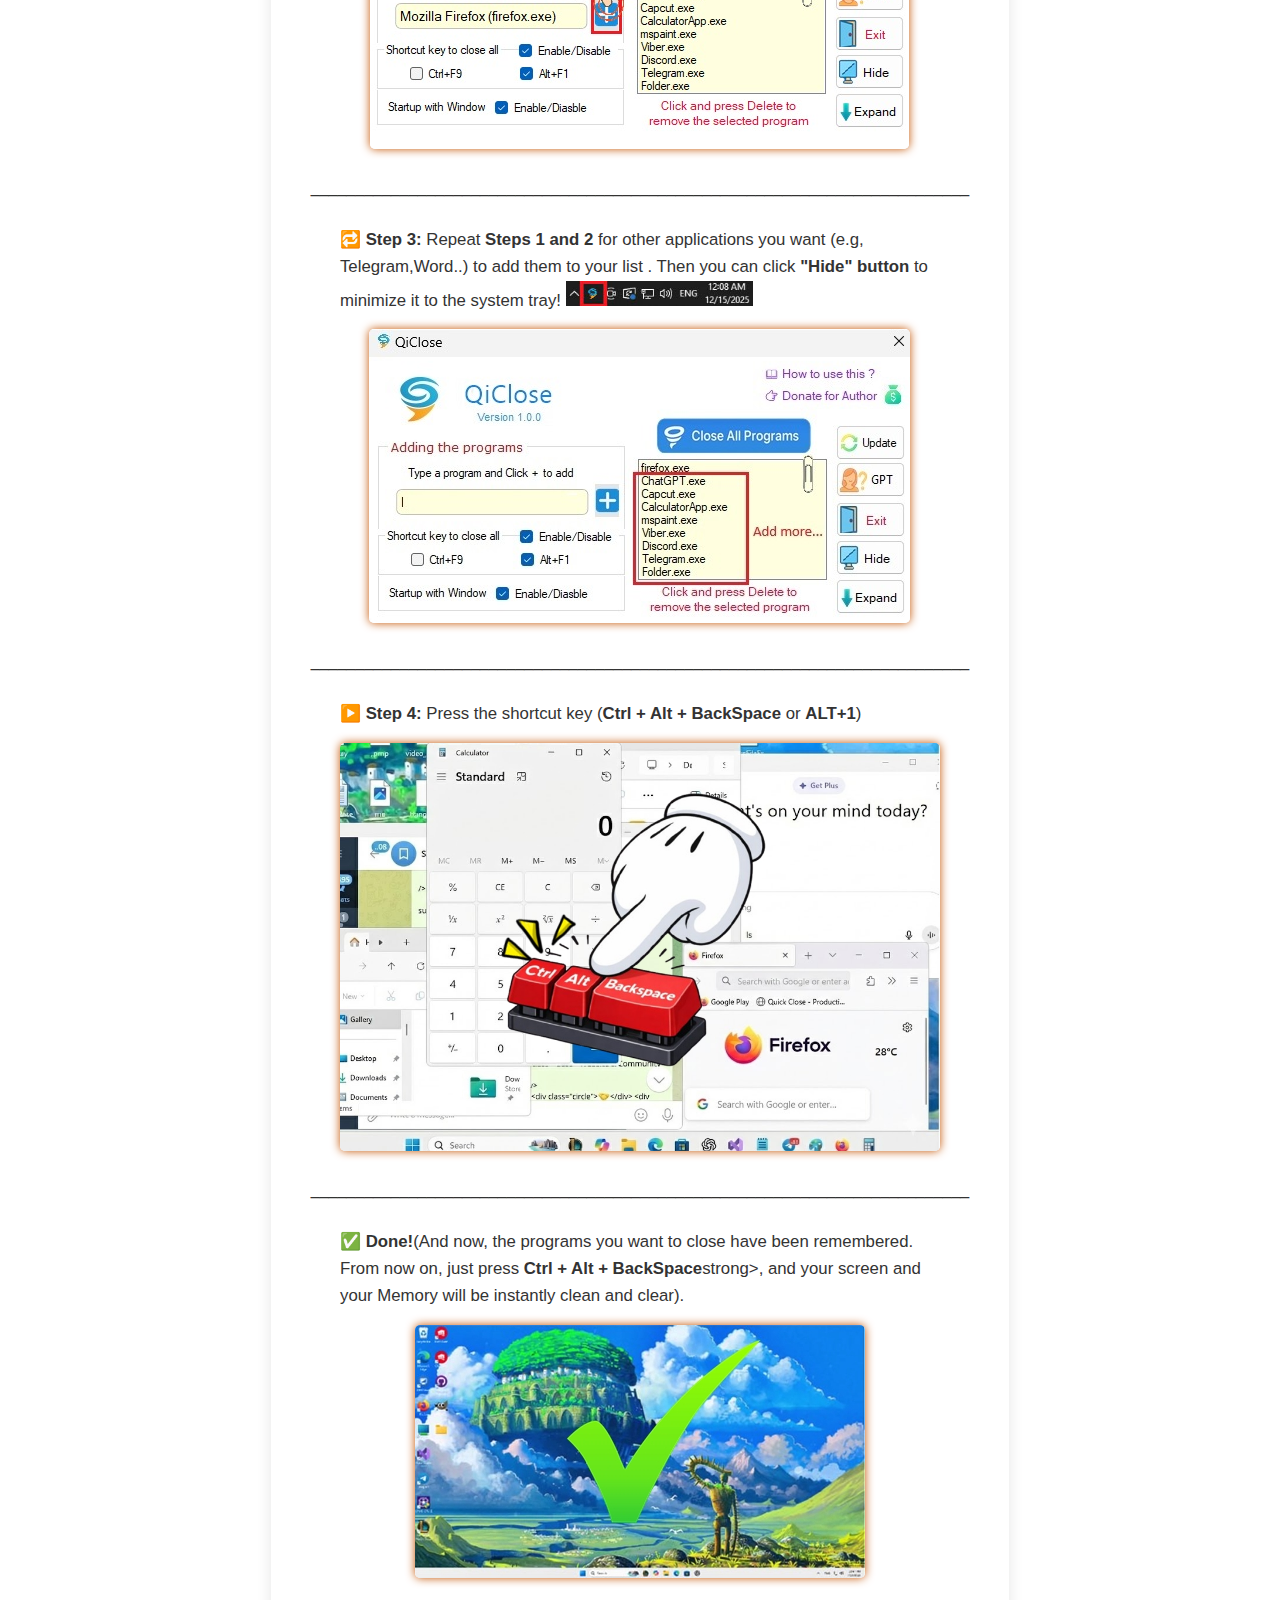
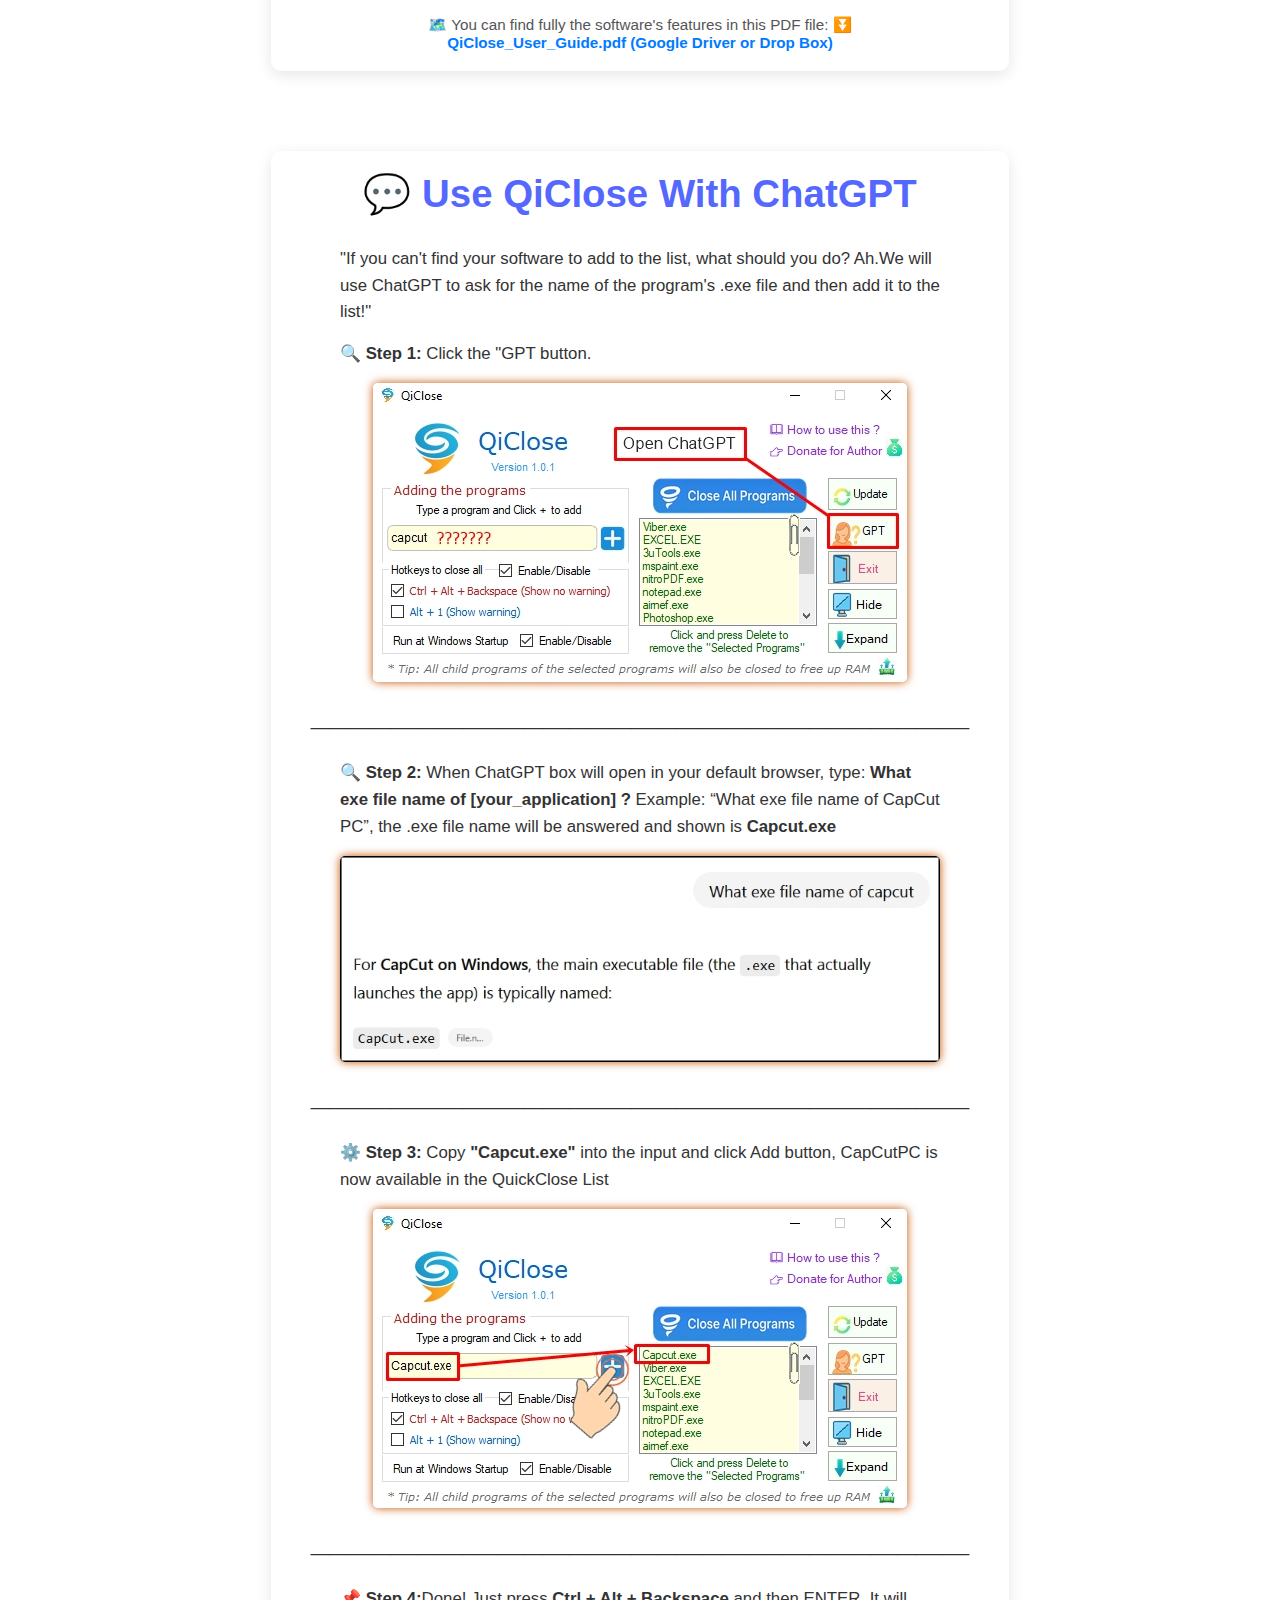
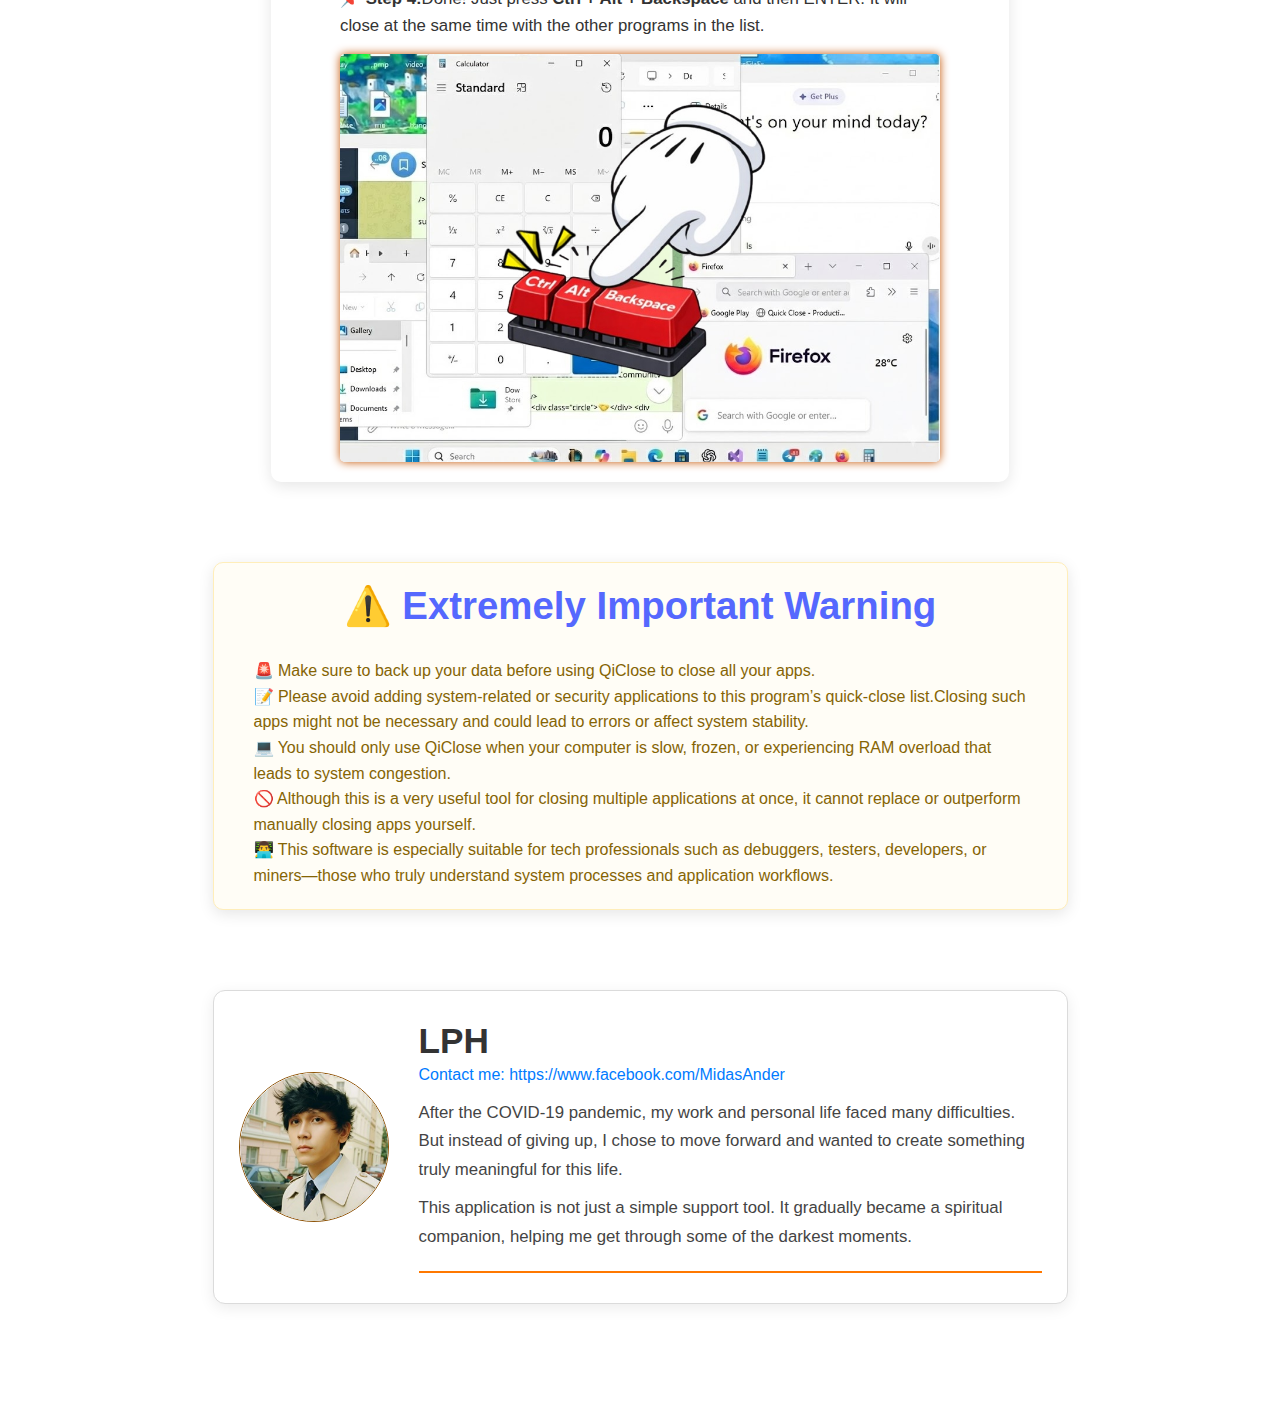
<file: indexbackup.html>
<!DOCTYPE html>
<html lang="en">
<head>
  <meta charset="UTF-8">
  <meta http-equiv="content-type" content="text/html; charset=UTF-8">
  <meta name="viewport" content="width=device-width, initial-scale=1.0">
<link href="https://fonts.googleapis.com/css2?family=Rubik:wght@600&display=swap" rel="stylesheet">
  <title>QiClose - Productivity Software</title>
  <style>
    * {
      margin: 0;
      padding: 0;
      box-sizing: border-box;
      font-family: "Segoe UI", sans-serif;
    }

    html {
      scroll-behavior: smooth;
    }

 body {
  display: flex;
  flex-direction: column;
  min-height: 100vh;
  color: #333;
  background-color: #ffffff;
  padding-top: 34px;
  padding-bottom: 60px;

  position: relative;   /* thêm dòng này */
  z-index: 0;           /* thêm dòng này */
}


    nav {
      position: fixed;
      top: 0;
      left: 0;
      right: 0;
      z-index: 1000;
      display: flex;
      justify-content: space-between;
      align-items: center;
      background-color: #ffffff;
      padding: 6px 55px;
      border-bottom: 2px solid #e6e9f0;
      box-shadow: 1px 5px 5px rgba(0,1,111,0.04);
    }

    .nav-left {
      display: flex;
      align-items: center;
      gap: 15px;
    }

    .nav-left img {
      width: 29px;
      height: 29px;
      object-fit: contain;
    }

    nav .logo {
      font-weight: bold;
      font-size: 1.2em;
      color: #008de1;
    }

    nav ul {
      list-style: none;
      display: flex;
      gap: 20px;
    }

    nav ul li a {
      text-decoration: none;
      color: #444;
      font-weight: 500;
      transition: color 0.2s;
    }

    nav ul li a:hover {
      color: #5568fe;
    }

    .language-switch {
      display: flex;
      gap: 10px;
      align-items: center;
    }

    .language-switch span {
      color: #000;
      font-weight: 500;
      margin-right: 5px;
    }

    .language-switch img {
      width: 24px;
      height: 16px;
      cursor: pointer;
      border-radius: 3px;
      box-shadow: 0 0 2px rgba(0,0,0,0.2);
      transition: transform 0.2s;
    }

    .language-switch img:hover {
      transform: scale(1.1);
    }

    .contact-info {
      display: flex;
      align-items: center;
      gap: 7px;
    }

    .contact-info span {
      font-size: 0.9em;
      color: #555;
      font-weight: 500;
    }

    .contact-icons {
      display: flex;
      gap: 10px;
    }

    .contact-icons a img {
      width: 24px;
      height: 24px;
      border-radius: 4px;
      transition: transform 0.2s ease-in-out;
    }

    .contact-icons a img:hover {
      transform: scale(1.1);
    }

    .contact-info .email-address {
      font-size: 0.9em;
      color: #008de1;
      text-decoration: none;
      font-weight: 500;
      transition: color 0.2s;
    }

    .contact-info .email-address:hover {
      color: #5568fe;
    }


.rainbow-text {
  position: relative;
  display: inline-block;
  font-weight: 700;

background: linear-gradient(270deg, #0072ff, #0083e5, #1673ff, #0093e0, #2f6bff);
  background-size: 800% 800%;
  -webkit-background-clip: text;
  -webkit-text-fill-color: transparent;
  animation: smoothFlow 3s linear infinite;
  overflow: hidden;
}

@keyframes smoothFlow {
  0% { background-position: 0% 50%; }
  100% { background-position: 100% 50%; }
}

.rainbow-text::before {
  content: '';
  position: absolute;
  top: 0;
  left: -75%;
  height: 100%;
  width: 50%;
  background: linear-gradient(120deg,
    transparent, rgba(255,255,255,0.5), transparent);
  transform: skewX(-20deg);
  animation: shineSweep 2s infinite;
}

@keyframes shineSweep {
  0% { left: -75%; }
  100% { left: 125%; }
}
@keyframes shineSweep {
  0% { left: -75%; }
  100% { left: 125%; }
}

    .hero-section {
      display: flex;
      flex-wrap: wrap;
      align-items: center;
      justify-content: center;
      padding: 10px 20px 20px;
      gap: 40px;
    }

    .hero-text {
      flex: 1 1 300px;
      max-width: 450px;
      text-align: left;
    }

    .hero-text h2 {
      font-size: 2.84em;
      margin-bottom: 20px;
      color: #5568fe;
      font-weight: bold;
    }

    .hero-text p {
      font-size: 1.15em;
      color: #2d2d2d;
      margin-bottom: 25px;
    }

    .hero-buttons {
      display: flex;
      gap: 8px;
      flex-wrap: wrap;
      margin-bottom: 20px;
      justify-content: left;
    }

    .btn-primary, .btn-secondary, .btn-donate {
      padding: 12px 22px;
      border-radius: 25px;
      text-decoration: none;
      font-weight: 500;
      transition: background 0.3s;
      display: inline-flex;
      align-items: left;
      gap: 8px; /* Khoảng cách giữa icon và chữ */
    }

    .btn-primary {
      background-color: #5568fe;
      color: #fff;
    }

    .btn-primary:hover {
      background-color: #3d4fd9;
    }

    .btn-secondary {
      background-color: #ff7800;
      color: #fff;
    }

    .btn-secondary:hover {
      background-color: #e0a800;
    }

    .btn-donate {
      background-color: #0097f2;
      color: #fff;
    }

    .btn-donate:hover {
      background-color: #218838;
    }

    .btn-donate img {
      width: 18px; /* Kích thước icon gói tiền */
      height: 18px;
    }

    .tooltip-wrapper {
      position: relative;
      display: inline-block;
    }

    .tooltip-warning {
      visibility: hidden;
      opacity: 0;
      width: 280px;
      background-color: #fff3cd;
      color: #856404;
      text-align: left;
      border-radius: 8px;
      padding: 12px 15px;
      position: absolute;
      z-index: 100;
      top: 120%;
      left: 50%;
      transform: translateX(-50%);
      box-shadow: 0 4px 12px rgba(0,0,0,0.1);
      transition: opacity 0.3s ease;
      font-size: 0.9em;
      line-height: 1.4em;
      border: 1px solid #ffeeba;
    }

    .tooltip-wrapper:hover .tooltip-warning {
      visibility: visible;
      opacity: 1;
    }

    .btn-secondary img { /* Style for caution icon */
      width: 18px;
      height: 18px;
      margin-right: 5px;
    }

   .hero-image {
  flex: 1 1 300px;
  max-width: 350px;
  display: flex;
  justify-content: center;
}

/* BOX */
.hero-image .img-box {
  padding: 8px;
  border-radius: 16px;
  background: #ffffff;
  box-shadow: 0 12px 30px rgba(0,0,0,0.1);
}

/* ẢNH */
.hero-image img {
  width: 100%;          /* fix lỗi thiếu width */
  max-width: 100%;
  height: auto;         /* tránh méo ảnh */
  border-radius: 12px;
  display: block;
}

    .download-section {
      margin-top: 10px;
      justify-content: center;
      text-align: left;
    }

    .download-section h3 {
      font-size: 1.2em;
      color: #369700;
      margin-bottom: 10px;
    }

    .download-btn {
      background-color: #4caf50;
      color: white;
      font-weight: 500;
      border: none;
      padding: 8px 19px;
      border-radius: 13px;
      cursor: pointer;
      font-size: 1em;
      text-decoration: none;
      display: inline-flex;
      align-items: center;
      gap: 12px;
      box-shadow: 0 4px 10px rgba(0, 128, 0, 0.1);
    }

    .download-btn:hover {
      background-color: #3a9b40;
    }

    .download-btn img {
      width: 16px;
      height: 16px;
    }

    .features {
      background-color: #fff;
      padding: 12px 20px;
    }

    .features-inner {
      max-width: 960px;
      margin: 0 auto;
      display: grid;
      grid-template-columns: repeat(auto-fit, minmax(200px, 1fr));
      gap: 20px;
      text-align: center;
    }

    .support-box {
      padding: 18px;
      background-color: #e0f7fa; /* A light blue background */
      border-radius: 5px;
      box-shadow: 0 1px 5px rgba(0,0,0,0.03);
      text-align: left; /* Align text to left within the box */
      transition: background-color 0.8s ease-in-out; /* Add transition for background color */
      position: relative; /* Needed for absolute positioning of icon */
    }

    .support-box h3 {
      margin-bottom: 10px;
      font-size: 1.1em;
      color: #007bb6; /* Blue heading */
      text-align: center;
    }
    
    .support-box .donate-icon-top {
        display: block;
        text-align: center;
        margin-bottom: 10px;
    }

    .support-box .donate-icon-top img {
        width: 48px; /* Adjust size as needed */
        height: 48px;
    }

    .support-box p {
      font-size: 0.83em;
      color: #007bff;
      margin-bottom: 2px; /* Reduced margin-bottom for tighter spacing */
    }

    .support-box p:last-child {
        margin-bottom: 0; /* Remove margin-bottom for the last paragraph */
    }

    .support-box a {
      color: #007bff;
      text-decoration: none;
      font-weight: 500;
    }

    .support-box a:hover {
      text-decoration: underline;
    }

    .support-box .paypal-line, .support-box .zalo-momo-line, .support-box .ko-fi-line { /* Combined for common styles */
        display: flex; /* Sử dụng flexbox để căn chỉnh icon và chữ */
        align-items: center; /* Căn giữa theo chiều dọc */
        gap: 5px; /* Khoảng cách giữa icon và chữ */
        margin-bottom: 2px; /* Reduced margin for these lines as well */
    }

    .support-box .paypal-icon, .support-box .vn-flag-icon, .support-box .ko-fi-icon { /* Added vn-flag-icon and ko-fi-icon */
        width: 18px; /* Size for PayPal icon, VN flag icon, and Ko-fi icon */
        height: 18px;
        vertical-align: middle;
    }

    .support-box .method-text { /* New class for "Via PayPal", "Via Zalo/Momo pay:", and "Via Ko-fi" */
        font-weight: bold; /* Make the text bold as in the image */
        color: #333; /* Ensure a clear color */
    }

    .support-box .account-info { /* New class for paypal.me link, email/phone number, and Ko-fi link */
        padding-left: 23px; /* To align with the text next to icons, (icon_width + gap) */
        margin-bottom: 2px;
    }


    .feature-box {
      padding: 18px;
      background-color: #f9f9f9;
      border-radius: 10px;
      box-shadow: 0 1px 5px rgba(0,0,0,0.03);
    }

    .feature-box img {
      width: 48px;
      height: 52px;
      margin-bottom: 10px;
    }

    .feature-box h3 {
      margin-bottom: 8px;
      font-size: 1em;
    }

    .feature-box p {
      font-size: 0.9em;
      color: #666;
    }

    /* Styles for how-to-use and warning sections */
    .section-container {
      max-width: 855px; /* Overall max width for the container */
      margin: 40px auto;
      padding: 20px;
      border-radius: 10px;
      box-shadow: 0 4px 15px rgba(0,0,0,0.1); /* Shadow effect */
      background-color: #fff; /* Default background for these sections */
    }

    /* Specific styles for the warning section */
    #warning-section.section-container {
      background-color: #fffdf6; /* Light yellow background */
      border: 1px solid #ffeeba; /* Slightly darker border */
    }

    .section-container h2 {
      text-align: center;
      color: #5568fe; /* Purple heading color */
      font-size: 2.4em;
      font-weight: bold;
      margin-bottom: 30px;
    }

    /* Keep the image for "How to Use" section aligned */
    #how-to-use-section .section-content {
      display: flex;
      flex-direction: column; /* Stack steps vertically */
      align-items: center; /* Center each step (text + image) */
      gap: 30px; /* Space between steps */
      padding: 0 20px;
    }

 #how-to-use-chatgpt .section-content {
      display: flex;
      flex-direction: column; /* Stack steps vertically */
      align-items: center; /* Center each step (text + image) */
      gap: 30px; /* Space between steps */
      padding: 0 20px;
    }


    /* Styling for each step (text + image) */
    .step-item {
      display: flex;
      flex-direction: column;
      align-items: center;
      width: 100%;
      max-width: 600px; /* Limit width of each step content */
      
    }

    .step-item:last-child {
      margin-bottom: 0;
    }

    .step-item p {
      font-size: 1.05em;
      color: #333;
      line-height: 1.6;
      text-align: left; /* Align text within the step item */
      margin-bottom: 15px; /* Space between text and image */
      width: 100%;
    }

    .step-item img.step-image {
      max-width: 100%;
      height: auto;
      border-radius: 5px;
      box-shadow: 0 0 10px rgb(196, 83, 0);
    }
    /* Specific styles for warning text - no image, text takes full width of section-container's content area */
    #warning-section .section-content {
      display: flex; /* Ensure flexbox for consistency */
      justify-content: center; /* Center the text block */
      padding: 0 20px; /* Consistent padding */
    }
    #warning-section .section-text {
      flex: 1 1 100%; /* Occupy full width of section-content */
      max-width: 800px; /* This max-width should be approximately section-container's max-width minus its padding. */
      text-align: left; /* Keep text left-aligned within its block */
      color: #856404; /* Darker yellow text for contrast */
      line-height: 1.6; /* Improved readability */
    }
    #warning-section .section-text strong {
      display: block;
      margin-bottom: 8px;
      color: #EA4E4E; /* Red for emphasis, as before */
    }
    #warning-section .section-text p {
      margin-bottom: 15px; /* Adjust spacing between paragraphs */
      color: #856404; /* Keep consistent text color */
    }
    #warning-section .section-text p:last-child {
      margin-bottom: 0;
    }


    /* ABOUT THE AUTHOR SECTION STYLES - Updated */
    .about-author-section {
      max-width: 855px;
      margin: 40px auto;
      padding: 30px 25px;
      background-color: #fff;
      border: 1px solid #dbdbdb;
      border-radius: 12px;
      box-shadow: 0 4px 15px rgba(0, 0, 0, 0.08); /* More pronounced shadow */
      display: flex; /* Use flexbox for horizontal layout */
      align-items: center; /* Vertically center content */
      gap: 30px; /* Space between image and text */
    }

    .author-avatar {
      width: 150px; /* Size of the circular image */
      height: 150px;
      border-radius: 50%; /* Makes the image circular */
      overflow: hidden; /* Hides content outside the circle */
      border: 1px solid #8e5307;
      flex-shrink: 0; /* Prevent the image from shrinking */
    }

    .author-avatar img {
      width: 100%;
      height: 100%;
      object-fit: cover; /* Ensures the image covers the area without distortion */
    }

    .author-info {
      flex-grow: 1; /* Allows the info section to take available space */
      text-align: left; /* Align text to the left */
    }

    .author-name-main {
      font-size: 2.2em;
      color: #333; /* Darker color for main name */
      margin-bottom: 5px;
      font-weight: 700;
    }

    .author-link {
      font-size: 1.0em;
      color: #007bff; /* Blue for the link */
      text-decoration: none;
      margin-bottom: 15px;
      display: block; /* Make it a block element for margin */
    }

    .author-link:hover {
      text-decoration: underline;
    }

    .author-bio {
      font-size: 1.05em;
      color: #444;
      line-height: 1.7;
      margin-bottom: 10px; /* Reduced margin bottom */
    }

    .author-bio:last-of-type {
      margin-bottom: 0;
    }

    .author-divider {
      width: 100%;
      height: 2px;
      background-color: #ff7800; /* Orange line as in the example */
      margin-top: 20px; /* Space above the divider */
    }
    /* END ABOUT THE AUTHOR SECTION STYLES */

    footer {
      position: fixed;
      bottom: 0;
      left: 0;
      right: 0;
      z-index: 1000;
      background-color: #e6e6e6;
      padding: 10px;
      text-align: center;
      font-size: 0.9em;
      color: #666;
    }

    @media (max-width: 768px) {
      nav {
        flex-direction: column;
        align-items: flex-start;
        padding: 10px 20px;
      }
      .nav-left, nav ul, .language-switch, .contact-info {
        width: 100%;
        justify-content: center;
        margin-bottom: 10px;
      }
      
      .section-content {
        flex-direction: column;
        text-align: center;
      }

      .section-text, .section-image {
        max-width: 100%; /* Allow sections to take full width on smaller screens */
      }
      /* Ensure warning text takes full width on small screens too */
      #warning-section .section-text {
        max-width: 100%;
      }

      .features-inner {
        grid-template-columns: 1fr;
      }

      /* Responsive adjustments for about the author section */
      .about-author-section {
        flex-direction: column; /* Stack image and text vertically */
        text-align: center; /* Center align text when stacked */
        padding: 25px 20px;
      }

      .author-avatar {
        margin-bottom: 20px; /* Space below avatar when stacked */
      }

      .author-name-main {
        font-size: 1.8em;
      }

      .author-link {
        font-size: 0.9em;
      }

      .author-bio {
        font-size: 0.95em;
        text-align: center; /* Center align text on small screens */
      }

      /* Responsive adjustments for how-to-use section images */
      .step-item {
          max-width: 100%; /* Image and text take full width on mobile */
      }
    }

    @media (max-width: 480px) {
      nav {
        padding: 10px 15px;
      }
      nav ul {
        flex-wrap: wrap;
        gap: 10px;
      }
      .contact-info {
        flex-direction: column;
        gap: 5px;
      }
      .contact-icons {
        justify-content: center;
      }

      .about-author-section {
        margin: 20px auto;
        padding: 20px 15px;
      }

      .author-avatar {
        width: 120px;
        height: 120px;
      }

      .author-name-main {
        font-size: 1.6em;
      }

      .author-link {
        font-size: 0.85em;
      }

      .author-bio {
        font-size: 0.9em;
      }
    }
  </style>
</head>
<body>

  <nav>
    <div class="nav-left">
      <img src="logo.jpg" alt="Logo">
      <div class="logo">QiClose</div>
    </div>
    <ul>
      <li><a href="#">Home</a></li>
      <li><a href="#">Download</a></li>
      <li><a href="#about-author-section">About the Author</a></li>
    </ul>
    <div class="contact-info">
      <span>Contact:</span>
      <div class="contact-icons">
        <a href="https://www.facebook.com/QiClose" target="_blank" rel="noopener noreferrer">
          <img src="f.svg" alt="Facebook">
        </a>
        <a href="https://x.com/QiClose" target="_blank" rel="noopener noreferrer">
          <img src="x.png" alt="X (Twitter)">
        </a>
        <a href="https://www.reddit.com/user/QiClose" target="_blank" rel="noopener noreferrer">
          <img src="r.png" alt="Reddit">
        </a>
        <a href="https://discord.gg/NKaJjeGdxJ" target="_blank" rel="noopener noreferrer">
          <img src="D.png" alt="Discord">
        </a>
        <a href="mailto:quickclosedonate@gmail.com">
          <img src="g.png" alt="Gmail">
        </a>
      </div>
      <a class="email-address" href="mailto:quickclosedonate@gmail.com">quickclosedonate@gmail.com</a>
    </div>
    <div class="language-switch">
      <span>🌍 Language:</span>
      <a href="indexvn.html"> <img src="vn.png" alt="Vietnamese" title="Tiếng Việt"></a>
      <a href="index.html"> <img src="us.png" alt="English" title="English"></a>
    </div>
  </nav>
   
  <section class="hero-section">
    
    <div class="hero-text">

      <h2 class="rainbow-text" style="
  font-family: 'Rubik', sans-serif;
  font-size: 4.4em;
  text-align: center;
  margin-top: 1px;
  margin-bottom: 20px;">QiClose Tool</h2>
      
      <p style="font-weight: bold; margin-bottom: 8px;">
        Too many windows open? Apps running wild?
      </p>
      <p>
        ⚡QiClose lets you instantly close all open windows and running apps with a single shortcut key,Just press <span style="color: #EA4E4E; font-weight: bold;">Ctrl + Alt + Backspace</span> and everything vanishes in just <span style="color: #1673ff; font-weight: bold;">1 second.</span> 
      </p>
          
      <div class="hero-buttons">
        <a href="#how-to-use-section" class="btn-primary">How to use ?</a>
        <div class="tooltip-wrapper">
          <a href="#warning-section" class="btn-secondary" id="caution-button">
            ⚠️ Caution !
          </a>
          <div class="tooltip-warning">
            <strong>⚠️ Extremely Important Warning:</strong><br>
         🚨 Make sure to back up your data before using QiClose to close all your apps.<br>
          📝 Please avoid adding system-related or security applications to this program’s quick-close list.Closing such apps might not be necessary and could lead to errors or affect system stability.<br>
          💻 You should only use QiClose when your computer is slow, frozen, or experiencing RAM overload that leads to system congestion.<br>
          🚫 Although this is a very useful tool for closing multiple applications at once, it cannot replace or outperform manually closing apps yourself.<br>
          👨‍💻 This software is especially suitable for tech professionals such as debuggers, testers, developers, or miners—those who truly understand system processes and application workflows.
          </div>
        </div>
        <a href="#support-section" class="btn-donate" id="support-me-button">
          💰 Support me
        </a>
      </div>
      <div class="download-section">
        <h3>Download for Windows</h3>
        <a href="https://lph1994.github.io/setup.zip" class="download-btn">
          <img src="windows-10.png" alt="Windows">
          Windows 10 & 11 (.zip)
        </a>
        <a href="https://lph1994.github.io/quickclose/guide.jpg"
         class="download-btn"
         style="background-color: #0087ff;"
         target="_blank"
         rel="noopener noreferrer"
         role="button"
         aria-label="How to install? – opens in new tab">
        📦 How to install ?
      </a>
      </div>

     
      </div>
       <div class="hero-image">  <img src="newapp.jpg" alt="Windows"></div>
  </section>

  <section class="features">
    <div class="features-inner">
      <div class="feature-box">
        <img src="plus-math.png" alt="Add Icon">
        <h3>Quick Add &amp; Remove</h3>
        <p>Just type a program name and click + to add. Remove instantly with Delete key.</p>
      </div>
      <div class="feature-box">
        <img src="keyboard.png" alt="Shortcut Icon">
        <h3>Custom Shortcuts</h3>
        <p>Enable global hotkeys to close all apps quickly – Ctrl + Alt + Backspace or ALT + 1.</p>
      </div>
      <div class="feature-box">
        <img src="play.png" alt="Startup Icon">
        <h3>Auto Startup</h3>
        <p>Launch automatically with Windows – keep it always ready to help you.</p>
      </div>
      <div class="support-box" id="support-section">
        <div class="donate-icon-top">
        </div>
        <h3>Make a Contribution</h3>
        <p class="paypal-line">
            <img src="paypal.png" alt="PayPal Icon" class="paypal-icon"> <span class="method-text">Via PayPal</span>
        </p>
        <p class="account-info">
            <a href="https://paypal.me/lph194" target="_blank" rel="noopener noreferrer">paypal.me/lph194</a>
        </p>
        <p class="account-info">
            <span>quickclosedonate@gmail.com</span>
        </p>
        <p class="zalo-momo-line">
            <img src="momo.png" alt="Vietnam Flag" class="vn-flag-icon"> <span class="method-text">Via Zalo/Momo pay:</span>
        </p>
        <p class="account-info">
            <span>0353.155.991</span>
        </p>
        <p class="ko-fi-line">
            <img src="caphe.png" alt="Ko-fi Icon" class="ko-fi-icon"> <span class="method-text">Via Ko-fi</span>
        </p>
        <p class="account-info">
            <a href="https://ko-fi.com/lph194" target="_blank" rel="noopener noreferrer">ko-fi.com/lph194</a>
        </p>
      </div>
    </div>
  </section>


  <section id="how-to-use-section" class="section-container">
    <h2>💡 How to use QiClose</h2>
    <div class="section-content">
      <div class="step-item">
        <p>📝 <strong>Step 1:</strong> Type the program name. When <strong>suggestions box</strong> appear , click the one you want to fill in the yellow input field.</p>
        <img src="step1.jpg" alt="Step 1: Type program name" class="step-image">
      </div>
      __________________________________________________________________________
      <div class="step-item">
        <p>➕ <strong>Step 2:</strong> Click the <strong>+</strong> button to add the program (e.g., Firefox) to the yellow note on the right side.</p>
        <img src="step2.jpg" alt="Step 2: Add program" class="step-image">
      </div>
      __________________________________________________________________________
      <div class="step-item">
        <p>🔁 <strong>Step 3:</strong> Repeat <strong>Steps 1 and 2</strong> for other applications you want (e.g, Telegram,Word..) to add them to your list .</strong> Then you can click <strong>"Hide" button</strong> to minimize it to the system tray! <img src="tray.png" style="width: 187px; height: 25px;"> </p>
       <img src="step3.jpg" alt="Step 3: Repeat adding programs" class="step-image">
      </div>
      __________________________________________________________________________
      <div class="step-item">
        <p>▶️ <strong>Step 4:</strong> Press the shortcut key (<strong>Ctrl + Alt + BackSpace</strong> or <strong>ALT+1</strong>)</p>
        <img src="step4.jpg" alt="Step 4: Press shortcut key" class="step-image">
      </div>
      __________________________________________________________________________
      <div class="step-item">
        <p>✅ <strong>Done!</strong>(And now, the programs you want to close have been remembered. From now on, just press <strong>Ctrl + Alt + BackSpace</strong>strong>, and your screen and your Memory will be instantly clean and clear).</p>
        <img src="done.jpg" alt="Step 5: Done" class="step-image"></br>
        <div style="text-align: center; margin-top: 20px; font-size: 0.95em; color: #555;">
      🗺️ You can find fully the software's features in this PDF file: <a href="https://www.dropbox.com/scl/fi/2guivhtlj676hwwmhjx00/QiClose_guide.pdf?rlkey=uxdtlg41xmhb4cu0y2v8lclvi&st=4sn8qbta&dl=0" target="_blank" rel="noopener noreferrer" style="color: #007bff; text-decoration: none; font-weight: bold;">⏬ QiClose_User_Guide.pdf</a>
        <a href="https://drive.google.com/file/d/13I6qglGItcPcrRwwo3KFjN2insDPeLcb/view?usp=drive_link" target="_blank" rel="noopener noreferrer" style="color: #007bff; text-decoration: none; font-weight: bold;">(Google Driver or</a>
      <a href=""https://www.dropbox.com/scl/fi/2guivhtlj676hwwmhjx00/QiClose_guide.pdf?rlkey=uxdtlg41xmhb4cu0y2v8lclvi&st=4sn8qbta&dl=0" target="_blank" rel="noopener noreferrer" style="color: #007bff; text-decoration: none; font-weight: bold;">Drop Box)</a>
    </div>
      </div>
    </div>
    
  </section>

<section id="how-to-use-chatgpt" class="section-container">
  <h2>💬 Use QiClose With ChatGPT</h2>
  <div class="section-content">
      <div class="step-item">
        <p>"If you can't find your software to add to the list, what should you do? Ah.We will use ChatGPT to ask for the name of the program's .exe file and then add it to the list!"</p>
      <p>🔍 <strong>Step 1:</strong> Click the "GPT button.</p>
      <img src="step11.jpg" alt="Login ChatGPT" class="step-image">
    </div>
    __________________________________________________________________________
    <div class="step-item">
      <p>🔍 <strong>Step 2:</strong> When ChatGPT box will open in your default browser, type: <strong>What exe file name of [your_application] ?</strong>  Example: “What exe file name of CapCut PC”, the .exe file name will be answered and shown is <strong>Capcut.exe</strong> </p>
      <img src="step22.jpg" alt="Type Prompt" class="step-image">
    </div>
    __________________________________________________________________________
    <div class="step-item">
      <p>⚙️ <strong>Step 3:</strong> Copy <strong>"Capcut.exe"</strong> into the input and click </strong>Add button</strong>, CapCutPC is now available in the QuickClose List</p>
      <img src="step33.jpg" alt="Prompt Refinement" class="step-image">
    </div>
    __________________________________________________________________________
    <div class="step-item">
      <p>📌 <strong>Step 4:</strong>Done! Just press <strong>Ctrl + Alt + Backspace</strong> and then ENTER. It will close at the same time with the other programs in the list.</p>
      <img src="step4.jpg" alt="Chat Example" class="step-image">
    </div>
  </div>
</section>


  
  <section id="warning-section" class="section-container">
    <h2>⚠️ Extremely Important Warning</h2>
    <div class="section-content">
      <div class="section-text">
        <p>
          🚨 Make sure to back up your data before using QiClose to close all your apps.<br>
          📝 Please avoid adding system-related or security applications to this program’s quick-close list.Closing such apps might not be necessary and could lead to errors or affect system stability.<br>
          💻 You should only use QiClose when your computer is slow, frozen, or experiencing RAM overload that leads to system congestion.<br>
          🚫 Although this is a very useful tool for closing multiple applications at once, it cannot replace or outperform manually closing apps yourself.<br>
          👨‍💻 This software is especially suitable for tech professionals such as debuggers, testers, developers, or miners—those who truly understand system processes and application workflows.
        </p>
      </div>
    </div>
  </section>

  <section class="about-author-section" id="about-author-section">
    <div class="author-avatar">
      <img src="your-avatar.jpg" alt="Author Avatar">
    </div>
    <div class="author-info">
      <h2 class="author-name-main">LPH</h2>
      <a href="https://www.facebook.com/MidasAnder" class="author-link" target="_blank" rel="noopener noreferrer">Contact me: https://www.facebook.com/MidasAnder</a>
      <p class="author-bio">
        After the COVID-19 pandemic, my work and personal life faced many difficulties. But instead of giving up, I chose to move forward and wanted to create something truly meaningful for this life.
      </p>
      <p class="author-bio">
        This application is not just a simple support tool. It gradually became a spiritual companion, helping me get through some of the darkest moments.
      </p>
      <div class="author-divider"></div>
    </div>
  </section>
  <footer>
    © 2025 QiClose | Contact: quickclosedonate@gmail.com | Support us: paypal.me/lph194
  </footer>

  <script>
    document.getElementById('support-me-button').addEventListener('click', function(event) {
      event.preventDefault(); // Ngăn chặn hành vi mặc định của thẻ <a>
      const supportSection = document.getElementById('support-section');
      
      // Thêm class để kích hoạt hiệu ứng chuyển màu
      supportSection.style.backgroundColor = '#FFC0CB'; // Màu hồng
      
      // Cuộn xuống phần support-section
      supportSection.scrollIntoView({ behavior: 'smooth', block: 'center' });

      // Sau một khoảng thời gian, trả lại màu ban đầu (hoặc màu mong muốn khác)
      setTimeout(() => {
        supportSection.style.backgroundColor = '#e0f7fa'; // Màu xanh nhạt ban đầu
      }, 1500); // 1.5 giây
    });
  </script>

</body>
</html>
</file>
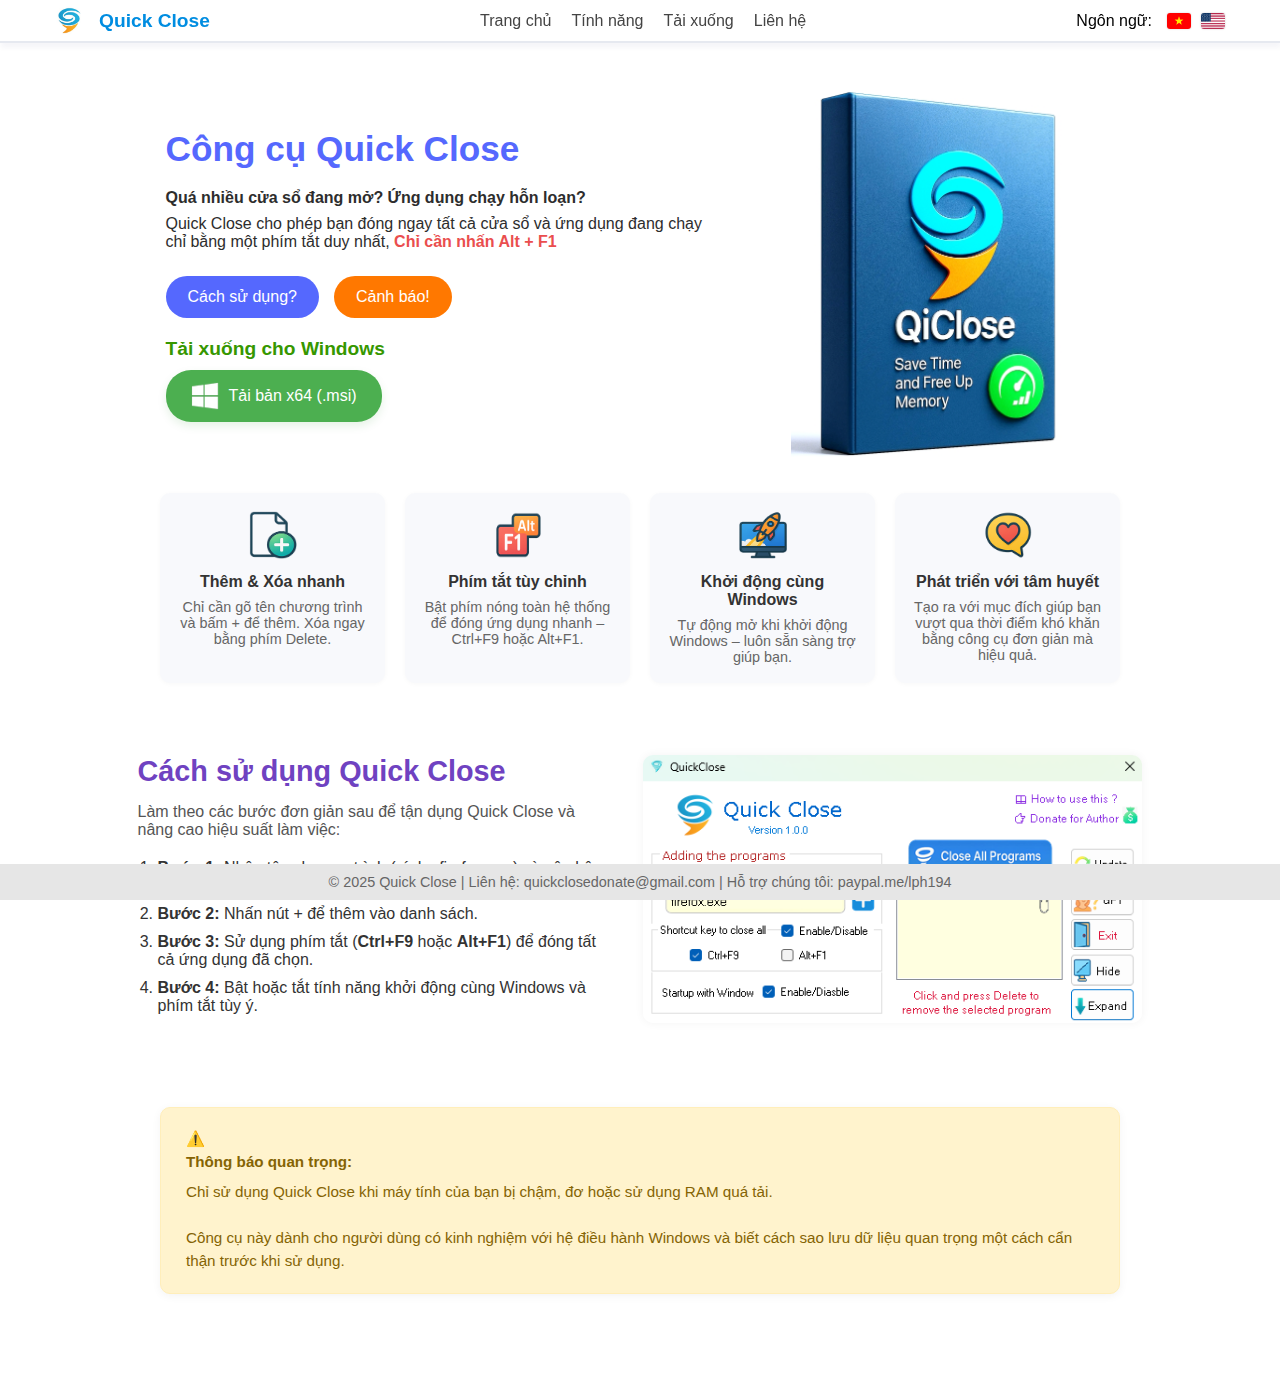
<file: indexvn.html>
<!DOCTYPE html>
<html lang="vi">
<head>
  <meta charset="UTF-8">
  <meta http-equiv="content-type" content="text/html; charset=UTF-8">
  <meta name="viewport" content="width=device-width, initial-scale=1.0">
  <title>Quick Close - Phần mềm tăng năng suất</title>
 <style>
    * {
      margin: 0;
      padding: 0;
      box-sizing: border-box;
      font-family: "Segoe UI", sans-serif;
    }

    html {
      scroll-behavior: smooth;
    }

    body {
      display: flex;
      flex-direction: column;
      min-height: 100vh;
      color: #333;
      background-color: #ffffff;
      padding-top: 80px;   /* Chừa khoảng cho header cố định */
      padding-bottom: 60px; /* Chừa khoảng cho footer cố định */
    }

    nav {
      position: fixed;
      top: 0;
      left: 0;
      right: 0;
      z-index: 1000;
      display: flex;
      justify-content: space-between;
      align-items: center;
      background-color: #ffffff;
      padding: 6px 55px;
      border-bottom: 2px solid #e6e9f0;
      box-shadow: 1px 5px 5px rgba(0,1,111,0.04);
    }

    .nav-left {
      display: flex;
      align-items: center;
      gap: 15px;
    }

    .nav-left img {
      width: 29px;
      height: 29px;
      object-fit: contain;
    }

    nav .logo {
      font-weight: bold;
      font-size: 1.2em;
      color: #008de1;
    }

    nav ul {
      list-style: none;
      display: flex;
      gap: 20px;
    }

    nav ul li a {
      text-decoration: none;
      color: #444;
      font-weight: 500;
      transition: color 0.2s;
    }

    nav ul li a:hover {
      color: #5568fe;
    }

    .language-switch {
      display: flex;
      gap: 10px;
      align-items: center;
    }

    .language-switch span {
      color: #000;
      font-weight: 500;
      margin-right: 5px;
    }

    .language-switch img {
      width: 24px;
      height: 16px;
      cursor: pointer;
      border-radius: 3px;
      box-shadow: 0 0 2px rgba(0,0,0,0.2);
      transition: transform 0.2s;
    }

    .language-switch img:hover {
      transform: scale(1.1);
    }

    .hero-section {
      display: flex;
      flex-wrap: wrap;
      align-items: center;
      justify-content: center;
      padding: 10px 20px 20px;
      gap: 40px;
    }

    .hero-text {
      flex: 1 1 300px;
      max-width: 559px;
    }

    .hero-text h2 {
      font-size: 2.2em;
      margin-bottom: 20px;
      color: #5568fe;
      font-weight: bold;
    }

    .hero-text p {
      font-size: 1em;
      color: #2d2d2d;
      margin-bottom: 25px;
    }

    .hero-buttons {
      display: flex;
      gap: 15px;
      flex-wrap: wrap;
      margin-bottom: 20px;
    }

    .btn-primary, .btn-secondary {
      padding: 12px 22px;
      border-radius: 25px;
      text-decoration: none;
      font-weight: 500;
      transition: background 0.3s;
      display: inline-block;
    }

    .btn-primary {
      background-color: #5568fe;
      color: #fff;
    }

    .btn-primary:hover {
      background-color: #3d4fd9;
    }

    .btn-secondary {
      background-color: #ff7800;
      color: #fff;
    }

    .btn-secondary:hover {
      background-color: #e0a800;
    }

    .tooltip-wrapper {
      position: relative;
      display: inline-block;
    }

    .tooltip-warning {
      visibility: hidden;
      opacity: 0;
      width: 280px;
      background-color: #fff3cd;
      color: #856404;
      text-align: left;
      border-radius: 8px;
      padding: 12px 15px;
      position: absolute;
      z-index: 100;
      top: 120%;
      left: 50%;
      transform: translateX(-50%);
      box-shadow: 0 4px 12px rgba(0,0,0,0.1);
      transition: opacity 0.3s ease;
      font-size: 0.9em;
      line-height: 1.4em;
      border: 1px solid #ffeeba;
    }

    .tooltip-wrapper:hover .tooltip-warning {
      visibility: visible;
      opacity: 1;
    }

    .hero-image {
      flex: 1 1 300px;
      max-width: 350px;
      text-align: center;
    }

    .hero-image img {
      width: 100%;
      max-width: 298px;
      height: auto;
    }

    .download-section {
      text-align: left;
      margin-top: 10px;
    }

    .download-section h3 {
      font-size: 1.2em;
      color: #369700;
      margin-bottom: 10px;
    }

    .download-btn {
      background-color: #4caf50;
      color: white;
      font-weight: 500;
      border: none;
      padding: 12px 25px;
      border-radius: 25px;
      cursor: pointer;
      font-size: 1em;
      text-decoration: none;
      display: inline-flex;
      align-items: center;
      gap: 10px;
      box-shadow: 0 4px 10px rgba(0, 128, 0, 0.1);
    }

    .download-btn:hover {
      background-color: #3a9b40;
    }

    .download-btn img {
      width: 28px;
      height: 28px;
    }

    .features {
      background-color: #fff;
      padding: 12px 20px;
    }

    .features-inner {
      max-width: 960px;
      margin: 0 auto;
      display: grid;
      grid-template-columns: repeat(auto-fit, minmax(200px, 1fr));
      gap: 20px;
      text-align: center;
    }

    .feature-box {
      padding: 18px;
      background-color: #f8f9fc;
      border-radius: 10px;
      box-shadow: 0 1px 5px rgba(0,0,0,0.03);
    }

    .feature-box img {
      width: 48px;
      height: 48px;
      margin-bottom: 10px;
    }

    .feature-box h3 {
      margin-bottom: 8px;
      font-size: 1em;
    }

    .feature-box p {
      font-size: 0.9em;
      color: #666;
    }

    .how-to-use {
      display: flex;
      flex-wrap: wrap;
      justify-content: center;
      align-items: flex-start;
      gap: 40px;
      padding: 60px 20px 40px;
    }

    .how-to-text {
      flex: 1 1 300px;
      max-width: 465px;
    }

    .how-to-text h2 {
      color: #6f42c1;
      font-size: 1.8em;
      font-weight: bold;
      margin-bottom: 15px;
    }

    .how-to-text p {
      font-size: 1em;
      color: #555;
      margin-bottom: 20px;
    }

    .how-to-text ol {
      color: #333;
      padding-left: 20px;
    }

    .how-to-text ol li {
      margin-bottom: 10px;
    }

    .how-to-image {
      flex: 1 1 300px;
      max-width: 500px;
      text-align: center;
    }

    .how-to-image img {
      max-width: 100%;
      height: auto;
      border-radius: 10px;
      box-shadow: 0 0 10px rgba(0,0,0,0.05);
    }

    .important-note-section {
      max-width: 960px;
      margin: 40px auto;
      padding: 20px 25px;
      background-color: #fff3cd;
      border: 1px solid #ffeeba;
      border-radius: 10px;
      font-size: 0.95em;
      color: #856404;
      box-shadow: 0 2px 10px rgba(0,0,0,0.05);
      line-height: 1.5em;
    }

    .important-note-section strong {
      display: block;
      margin-bottom: 8px;
    }

    footer {
      position: fixed;
      bottom: 0;
      left: 0;
      right: 0;
      z-index: 1000;
      background-color: #e6e6e6;;
      padding: 10px;
      text-align: center;
      font-size: 0.9em;
      color: #666;
    }

    @media (max-width: 768px) {
      .how-to-use {
        flex-direction: column;
        text-align: center;
      }

      .how-to-text, .how-to-image {
        max-width: 100%;
      }

      .features-inner {
        grid-template-columns: 1fr;
      }
    }
  </style>
</head>
<body>

  <nav>
    <div class="nav-left">
      <img src="logo.jpg" alt="Logo">
      <div class="logo">Quick Close</div>
    </div>
    <ul>
      <li><a href="#">Trang chủ</a></li>
      <li><a href="#">Tính năng</a></li>
      <li><a href="#">Tải xuống</a></li>
      <li><a href="#">Liên hệ</a></li>
    </ul>
    <div class="language-switch">
      <span>Ngôn ngữ:</span>
      <img src="vn.png" alt="Tiếng Việt" title="Tiếng Việt">
      <img src="us.png" alt="English" title="English">
    </div>
  </nav>

  <section class="hero-section">
    <div class="hero-text">
      <h2>Công cụ Quick Close</h2>
    
      <p style="font-weight: bold; margin-bottom: 8px;">
        Quá nhiều cửa sổ đang mở? Ứng dụng chạy hỗn loạn?
      </p>
      <p>
        Quick Close cho phép bạn đóng ngay tất cả cửa sổ và ứng dụng đang chạy chỉ bằng một phím tắt duy nhất,
        <span style="color: #EA4E4E; font-weight: bold;">Chỉ cần nhấn Alt + F1</span>
      </p>
      
      <div class="hero-buttons">
        <a href="#how-to-use" class="btn-primary">Cách sử dụng?</a>
        <div class="tooltip-wrapper">
          <a href="#" class="btn-secondary">Cảnh báo!</a>
          <div class="tooltip-warning">
            ⚠️ <strong>Thông báo quan trọng:</strong><br>
            Chỉ sử dụng Quick Close khi máy tính của bạn bị chậm, đơ hoặc sử dụng RAM quá tải.<br><br>
            Công cụ này dành cho người dùng có kinh nghiệm với hệ điều hành Windows và biết cách sao lưu dữ liệu quan trọng một cách cẩn thận trước khi sử dụng.
          </div>
        </div>
      </div>
      <div class="download-section">
        <h3>Tải xuống cho Windows</h3>
        <a href="https://example.com/quickclose_x64.msi" class="download-btn">
          <img src="windows-10.png" alt="Windows">
          Tải bản x64 (.msi)
        </a>
      </div>
    </div>
    <div class="hero-image">
      <img src="app.jpg" alt="Ảnh chụp phần mềm">
    </div>
  </section>

  <section class="features">
    <div class="features-inner">
      <div class="feature-box">
        <img src="plus-math.png" alt="Thêm">
        <h3>Thêm &amp; Xóa nhanh</h3>
        <p>Chỉ cần gõ tên chương trình và bấm + để thêm. Xóa ngay bằng phím Delete.</p>
      </div>
      <div class="feature-box">
        <img src="keyboard.png" alt="Phím tắt">
        <h3>Phím tắt tùy chỉnh</h3>
        <p>Bật phím nóng toàn hệ thống để đóng ứng dụng nhanh – Ctrl+F9 hoặc Alt+F1.</p>
      </div>
      <div class="feature-box">
        <img src="play.png" alt="Khởi động">
        <h3>Khởi động cùng Windows</h3>
        <p>Tự động mở khi khởi động Windows – luôn sẵn sàng trợ giúp bạn.</p>
      </div>
      <div class="feature-box">
        <img src="handshake-heart.png" alt="Hỗ trợ">
        <h3>Phát triển với tâm huyết</h3>
        <p>Tạo ra với mục đích giúp bạn vượt qua thời điểm khó khăn bằng công cụ đơn giản mà hiệu quả.</p>
      </div>
    </div>
  </section>

  <section id="how-to-use" class="how-to-use">
    <div class="how-to-text">
      <h2>Cách sử dụng Quick Close</h2>
      <p>Làm theo các bước đơn giản sau để tận dụng Quick Close và nâng cao hiệu suất làm việc:</p>
      <ol>
        <li><strong>Bước 1:</strong> Nhập tên chương trình (ví dụ: firefox.exe) vào ô nhập liệu.</li>
        <li><strong>Bước 2:</strong> Nhấn nút + để thêm vào danh sách.</li>
        <li><strong>Bước 3:</strong> Sử dụng phím tắt (<strong>Ctrl+F9</strong> hoặc <strong>Alt+F1</strong>) để đóng tất cả ứng dụng đã chọn.</li>
        <li><strong>Bước 4:</strong> Bật hoặc tắt tính năng khởi động cùng Windows và phím tắt tùy ý.</li>
      </ol>
    </div>
    <div class="how-to-image">
      <img src="anhphanmem.png" alt="Ảnh giao diện Quick Close">
    </div>
  </section>

  <section class="important-note-section">
    ⚠️ <strong>Thông báo quan trọng:</strong>
    Chỉ sử dụng Quick Close khi máy tính của bạn bị chậm, đơ hoặc sử dụng RAM quá tải.<br><br>
    Công cụ này dành cho người dùng có kinh nghiệm với hệ điều hành Windows và biết cách sao lưu dữ liệu quan trọng một cách cẩn thận trước khi sử dụng.
  </section>

  <footer>
    © 2025 Quick Close | Liên hệ: quickclosedonate@gmail.com | Hỗ trợ chúng tôi: paypal.me/lph194
  </footer>

</body>
</html>
</file>
